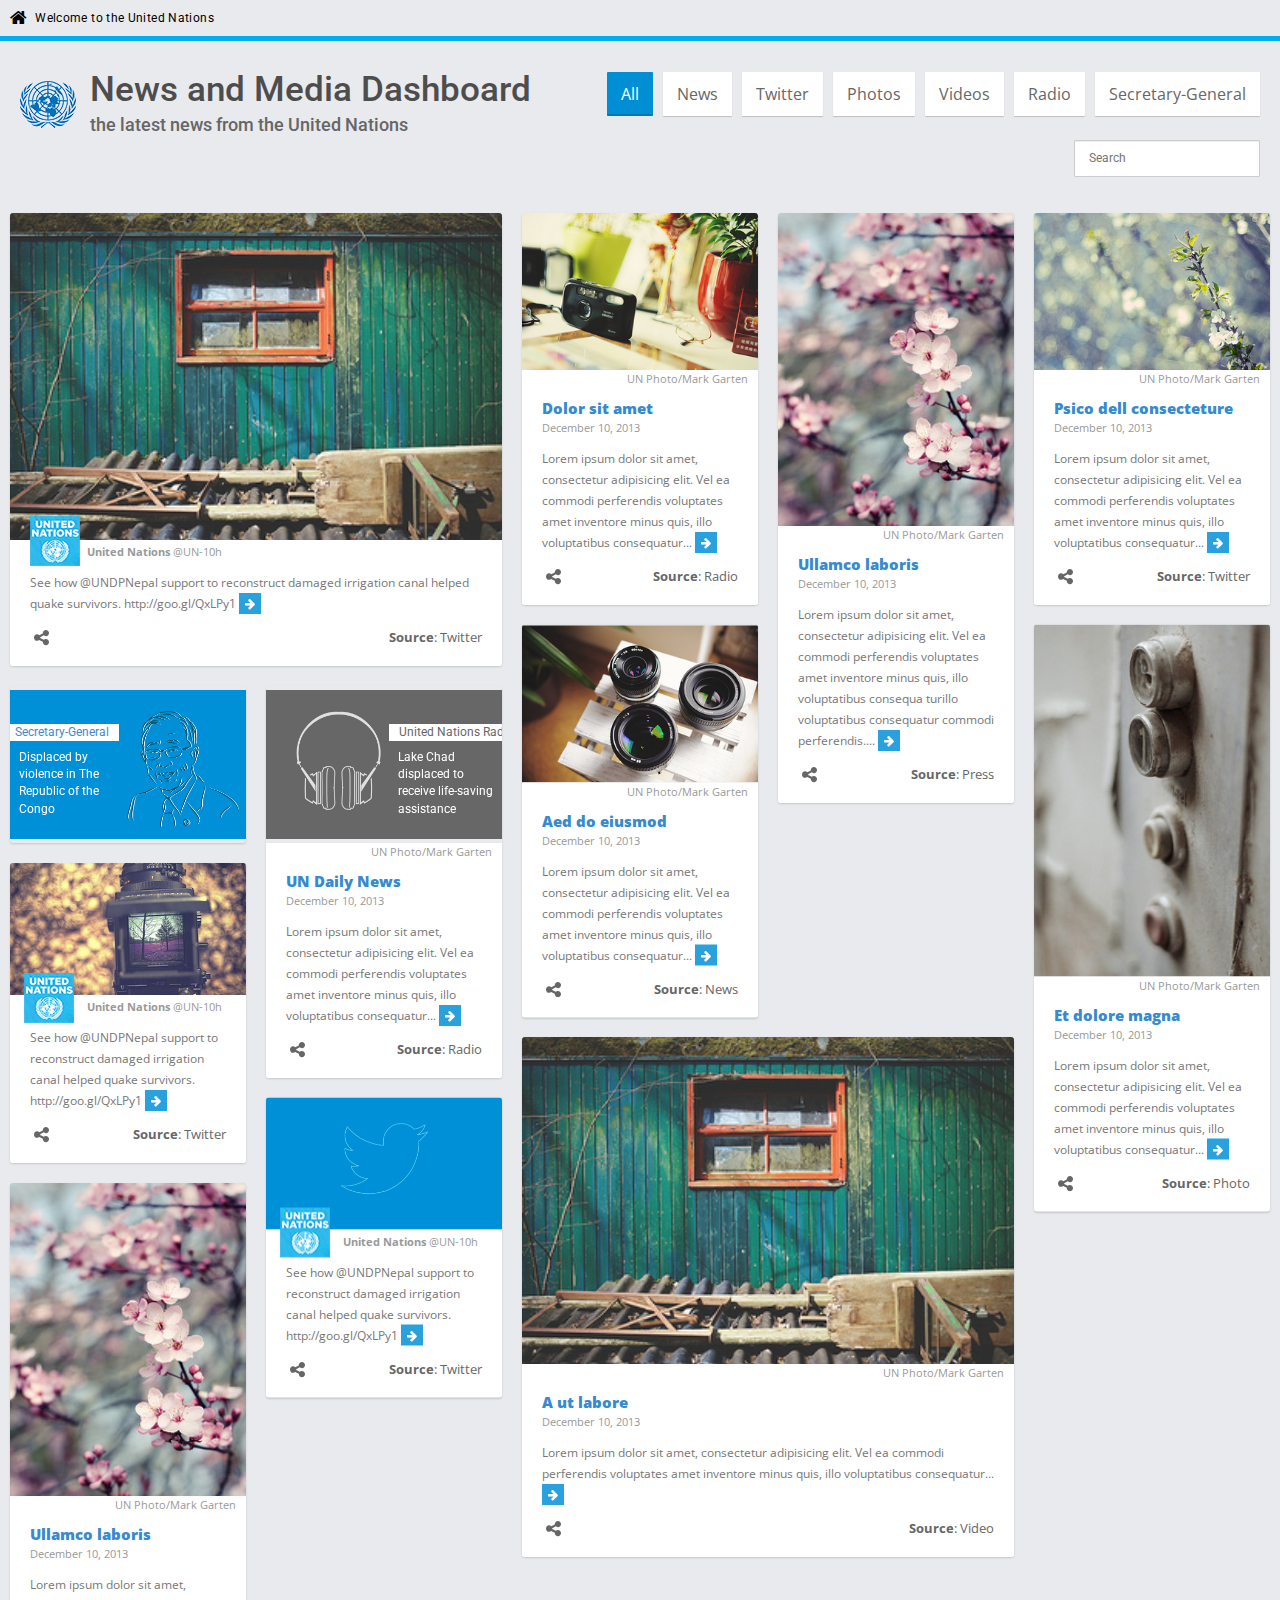
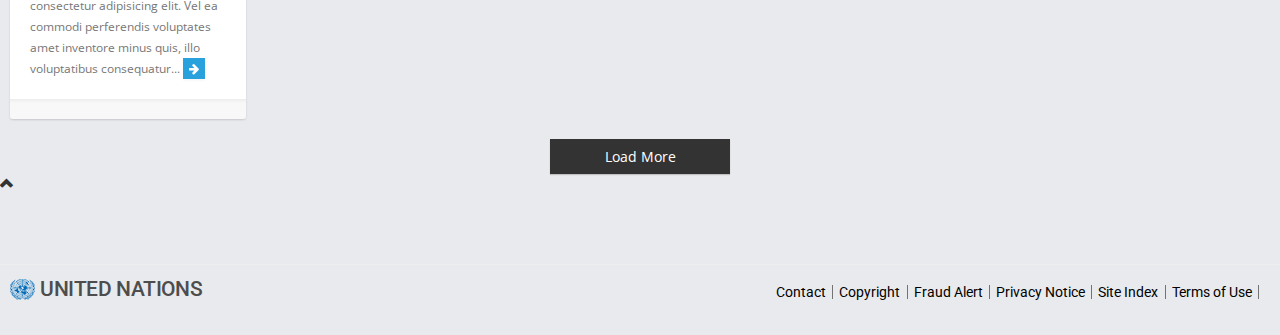
<file: markup/index.html>
<!doctype html>
<html lang="en">
<head>
	<meta charset="UTF-8">
	<title>News and Media Dashboard</title>

	<meta http-equiv="X-UA-Compatible" content="IE=edge,chrome=1">

	<meta name="viewport" content="width=device-width, initial-scale=1.0, maximum-scale=1, user-scalable=0"> <!-- needed for mobile devices -->
  
  	<!-- Import font -->
  	<link href='http://fonts.googleapis.com/css?family=Roboto' rel ='stylesheet' type ='text/css'>
  	<link href='http://fonts.googleapis.com/css?family=Open+Sans:400,600,700' rel='stylesheet' type='text/css'>

  	<!-- Style for Bootstrap -->
  	<link rel="stylesheet" href="bootstrap/css/bootstrap.min.css">
  	
  	<!-- Media Boxes CSS files -->
	<link rel="stylesheet" href="../plugin/css/magnific-popup.css">
	<link rel="stylesheet" type="text/css" href="../plugin/css/mediaBoxes.css">
	<link rel="stylesheet" href="https://maxcdn.bootstrapcdn.com/font-awesome/4.4.0/css/font-awesome.min.css">

	<!-- Custom style for the demo-->

  	<link rel="stylesheet" href="css/style.css">  	
  	<link rel="stylesheet" href="css/animate.css">

	<style>

	/* == LETS MODIFY SOME COLORS AND STYLE FOR THE DEMO == */

		/* Style the search text field and the sort */
		#search, .media-boxes-drop-down{
  			float: right;
  			margin-top: -33px;
  		}
  		.media-boxes-drop-down{
  			margin-right: 10px;
  		}
		
		/* Remove the margin-bottom of the text */
		.media-box-content .media-box-text{
			margin-bottom: 0 !important;
		}	
	
		/* Change the style of the text */
		.media-box-text{
			color: #777;
			line-height: 21px;
		}

		/* Footer style */
		.media-box-footer {
			-webkit-box-shadow: inset 0 5px 5px -5px rgba(0,0,0,0.1);
			   -moz-box-shadow: inset 0 5px 5px -5px rgba(0,0,0,0.1);
			        box-shadow: inset 0 5px 5px -5px rgba(0,0,0,0.1);
		}
		.media-box-categories{
			margin: 0;
			font-size: 11px;
		    font-style: italic;
			color: #777;
		}
		.media-box-date{
			margin-bottom: 8px;
		}

		/* Style of date */
		.media-box-date{
			font-size: 11px;
		    color: #999;
		    margin: 3px 0 0 0;
		}

		/* Hover effect on the image */
		.media-box-image img{
		    -webkit-transition: all 0.8s ease-in-out;
		       -moz-transition: all 0.8s ease-in-out;
		         -o-transition: all 0.8s ease-in-out;
		        -ms-transition: all 0.8s ease-in-out;
		            transition: all 0.8s ease-in-out;

		    -webkit-transform-origin: top left;
		       -moz-transform-origin: top left;
		         -o-transform-origin: top left;
		        -ms-transform-origin: top left;
		            transform-origin: top left;
		}
		.media-box-image:hover img{
		    -webkit-transform: scale(1.1) translate(-20px);
		       -moz-transform: scale(1.1) translate(-20px);
		         -o-transform: scale(1.1) translate(-20px);
		        -ms-transform: scale(1.1) translate(-20px);
		            transform: scale(1.1) translate(-20px);
		}

		.media-box-social-buttons {
		    display: none;
		    padding: 0px 5px;
		}

	</style>
	
</head>
<body>
	
	<!--LANGUAGE BAR-->

<div id="brand-bar" class="navbar navbar-default" role="navigation">
        <!-- UN global brand bar -->
          <div class="container brandbar-header">
            <div class="row">
              <!-- Brand and toggle get grouped for better mobile display -->
              <div class="col-md-4">
                <a class="navbar-brand" href="/en/">Welcome to the United Nations</a>
              </div><!-- /UN global brand bar -->
          
            </div> <!-- /.row -->
          </div><!-- /.container -->
        </div><!-- /UN global brand bar and language switcher -->

<div class="content grid-container">

	<div class="grid-section">
		<div class="title section">
			<div class="content-header">
				<button type="button" class="navbar-toggle" data-toggle="collapse" data-target="#bs-example-navbar-collapse-1">
				      <span class="sr-only">Toggle navigation</span>
				      <span class="icon-bar"></span>
				      <span class="icon-bar"></span>
				      <span class="icon-bar"></span>
			    </button>
				<div class="pull-left">
					<img src="img/logo.png">
				</div>

				<div class="pull-left">
					<h1>News and Media Dashboard</h1>
					<h3>the latest news from the United Nations</h3>	
				</div>
			<div class="collapse navbar-collapse" id="bs-example-navbar-collapse-1">	
				<div class="filters-container">
					<ul class="media-boxes-filter" id="filter">
					  <li><a class="selected" href="#" data-filter="*">All</a></li>
					  <li><a href="#" data-filter=".Indoors">News</a></li>
					  <li><a href="#" data-filter=".Life">Twitter</a></li>
					  <li><a href="#" data-filter=".Photography">Photos</a></li>
					  <li><a href="#" data-filter=".Life">Videos</a></li>
					  <li><a href="#" data-filter=".Nature, .Outside">Radio</a></li>
					  <li><a href="#" data-filter=".Life">Secretary-General</a></li>
					</ul>
				</div>	

				<div class="search-box"> 
					<input type="text" id="search" class="media-boxes-search" placeholder="Search">
				</div>
			</div>
			
			</div>
		</div>

		

		<!--  ================== MEDIA BOXES ================== -->
		
			

		<div id="grid">

		<!-- -------------------------- BOX MARKUP -------------------------- -->      
		        <div class="media-box Outside Life" data-columns="2">
		            <div class="media-box-image">
		                <div data-width="320" data-height="213" data-thumbnail="gallery/thumbnails/thumb-16.jpg"></div>
		                
		                <div class="thumbnail-overlay">
	                      	<i class="fa fa-video-camera mb-open-popup"></i>
		                </div>
		            </div>

		            <div class="media-box-content">
		                <div class="logo-image-lg">
		                	<img src="gallery/thumbnails/un_logo.png">
		                </div> 
		                <div class="twitter-date"><b>United Nations</b> @UN-10h</div>
		                <div class="media-box-text">
		                	See how @UNDPNepal support to reconstruct damaged irrigation canal helped quake survivors. http://goo.gl/QxLPy1 <a class="media-box-read-more-link" href="#"><i class="fa fa-arrow-right"></i></a> 
		                </div>
		               <div class="media-box-bottom">
	      					<div class="share-button">
								<i class="fa fa-share-alt fa-lg"></i>
								<div class="share-button-content">
									<a href=""><i class="fa fa-facebook fa-lg"></i></a>
						            <a href=""><i class="fa fa-twitter fa-lg"></i></a>
						            <a href=""><i class="fa fa-google-plus fa-lg"></i></a>
						            <a href=""><i class="fa fa-flickr fa-lg"></i></a>
								</div>
								 <div class="source-text"><b>Source</b>: Twitter</div> 
			            	</div>	
		            	</div>	
		            </div>

		        </div>

		<!-- -------------------------- BOX MARKUP -------------------------- -->      
		        <div class="media-box Photography Indoors">
		            <div class="media-box-image">
		                <div data-width="320" data-height="214" data-thumbnail="gallery/thumbnails/thumb-14.jpg"></div>
		                
		                <div class="thumbnail-overlay">
	                      	<i class="fa fa-headphones mb-open-popup"></i>
		                </div>
		            </div>

		            <div class="media-box-content">
		            	<div class="media-box-caption">UN Photo/Mark Garten</div>
		                <div class="media-box-title">Dolor sit amet</div> 
		                <div class="media-box-date">December 10, 2013</div>
		                <div class="media-box-text">
		                    Lorem ipsum dolor sit amet, consectetur adipisicing elit. Vel ea commodi perferendis voluptates amet inventore minus quis, illo voluptatibus consequatur... <a class="media-box-read-more-link" href="#"><i class="fa fa-arrow-right"></i></a> </div> 
			            <div class="media-box-bottom">
			                
	      					<div class="share-button">
								<i class="fa fa-share-alt fa-lg"></i>
								<div class="share-button-content">
									<a href=""><i class="fa fa-facebook fa-lg"></i></a>
						            <a href=""><i class="fa fa-twitter fa-lg"></i></a>
						            <a href=""><i class="fa fa-google-plus fa-lg"></i></a>
						            <a href=""><i class="fa fa-flickr fa-lg"></i></a>
								</div>
								<div class="source-text"><b>Source</b>: Radio</div> 
		                    
			            	</div>	
			            </div>
		            	 
		            </div>

		            
		        </div>

		        <!-- -------------------------- PRESS RELEASES BOX MARKUP -------------------------- -->      
		        <div class="media-box Outside Nature">
		            <div class="media-box-image">
		                <div data-width="677" data-height="900" data-thumbnail="gallery/thumbnails/thumb-45.jpg"></div>   
		                <div class="thumbnail-overlay">
	                      	<i class="fa fa-file-text mb-open-popup"></i>
		                </div>
		            </div>

		            <div class="media-box-content">
		                <div class="media-box-caption">UN Photo/Mark Garten</div>
		                <div class="media-box-title">Ullamco laboris</div>
		                <div class="media-box-date">December 10, 2013</div>
		                <div class="media-box-text">
		                    Lorem ipsum dolor sit amet, consectetur adipisicing elit. Vel ea commodi perferendis voluptates amet inventore minus quis, illo voluptatibus consequa turillo voluptatibus consequatur commodi perferendis.... <a class="media-box-read-more-link" href="#"><i class="fa fa-arrow-right"></i></a> 
		                </div>
		               	<div class="media-box-bottom">
	      					<div class="share-button">
								<i class="fa fa-share-alt fa-lg"></i>
								<div class="share-button-content">
									<a href=""><i class="fa fa-facebook fa-lg"></i></a>
						            <a href=""><i class="fa fa-twitter fa-lg"></i></a>
						            <a href=""><i class="fa fa-google-plus fa-lg"></i></a>
						            <a href=""><i class="fa fa-flickr fa-lg"></i></a>
								</div>
								<div class="source-text"><b>Source</b>: Press</div> 
		                    
			            	</div>	
		            	</div>			
				
					</div>
		        </div>

		<!-- -------------------------- BOX MARKUP -------------------------- -->      
		        <div class="media-box Nature Outside">
		            <div class="media-box-image">
		                <div data-width="320" data-height="214" data-thumbnail="gallery/thumbnails/thumb-23.jpg"></div>
						<div class="thumbnail-overlay">
							<i class="fa fa-twitter mb-open-popup"></i>
						</div>
		            </div>

		            <div class="media-box-content">
		                <div class="media-box-caption">UN Photo/Mark Garten</div>
		                <div class="media-box-title">Psico dell consecteture</div>
		                <div class="media-box-date">December 10, 2013</div>
		                <div class="media-box-text">
		                    Lorem ipsum dolor sit amet, consectetur adipisicing elit. Vel ea commodi perferendis voluptates amet inventore minus quis, illo voluptatibus consequatur... <a class="media-box-read-more-link" href="#"><i class="fa fa-arrow-right"></i></a> 
 						</div>
		                <div class="media-box-bottom">
	      					<div class="share-button">
								<i class="fa fa-share-alt fa-lg"></i>
								<div class="share-button-content">
									<a href=""><i class="fa fa-facebook fa-lg"></i></a>
						            <a href=""><i class="fa fa-twitter fa-lg"></i></a>
						            <a href=""><i class="fa fa-google-plus fa-lg"></i></a>
						            <a href=""><i class="fa fa-flickr fa-lg"></i></a>
								</div>
								<div class="source-text"><b>Source</b>: Twitter</div> 
		                    
			            	</div>	
		            	</div>	
		                
		            </div>

		            
		        </div>



		<!-- -------------------------- BOX MARKUP -------------------------- -->      
		        <div class="media-box Photography">
		            <div class="media-box-image">
		                <div data-width="240" data-height="161" data-thumbnail="gallery/thumbnails/thumb-15.jpg"></div>
		               
		                <div class="thumbnail-overlay">
	                      	<i class="fa fa-newspaper-o mb-open-popup"></i>
		                </div>
		            </div>

		            <div class="media-box-content">
		                <div class="media-box-caption">UN Photo/Mark Garten</div>
		                <div class="media-box-title">Aed do eiusmod</div>
		                <div class="media-box-date">December 10, 2013</div>
		                <div class="media-box-text">
		                    Lorem ipsum dolor sit amet, consectetur adipisicing elit. Vel ea commodi perferendis voluptates amet inventore minus quis, illo voluptatibus consequatur... <a class="media-box-read-more-link" href="#"><i class="fa fa-arrow-right"></i></a> 
						</div>
		                <div class="media-box-bottom">
	      					<div class="share-button">
								<i class="fa fa-share-alt fa-lg"></i>
								<div class="share-button-content">
									<a href=""><i class="fa fa-facebook fa-lg"></i></a>
						            <a href=""><i class="fa fa-twitter fa-lg"></i></a>
						            <a href=""><i class="fa fa-google-plus fa-lg"></i></a>
						            <a href=""><i class="fa fa-flickr fa-lg"></i></a>
								</div>
								<div class="source-text"><b>Source</b>: News</div> 
			            	</div>	
		            	</div>	
		            </div>

		        </div>


		<!-- -------------------------- BOX MARKUP -------------------------- -->      
		        <div class="media-box Indoors">
		            <div class="media-box-image">
		                <div data-width="214" data-height="320" data-thumbnail="gallery/thumbnails/thumb-5.jpg"></div>
		              
		                <div class="thumbnail-overlay">
	                      	<i class="fa fa-camera mb-open-popup"></i>
		                </div>
		            </div>

		            <div class="media-box-content">
		                <div class="media-box-caption">UN Photo/Mark Garten</div>
		                <div class="media-box-title">Et dolore magna</div>
		                <div class="media-box-date">December 10, 2013</div>
		                <div class="media-box-text">
		                    Lorem ipsum dolor sit amet, consectetur adipisicing elit. Vel ea commodi perferendis voluptates amet inventore minus quis, illo voluptatibus consequatur... <a class="media-box-read-more-link" href="#"><i class="fa fa-arrow-right"></i></a> 
						</div>
		                <div class="media-box-bottom">
	      					<div class="share-button">
								<i class="fa fa-share-alt fa-lg"></i>
								<div class="share-button-content">
									<a href=""><i class="fa fa-facebook fa-lg"></i></a>
						            <a href=""><i class="fa fa-twitter fa-lg"></i></a>
						            <a href=""><i class="fa fa-google-plus fa-lg"></i></a>
						            <a href=""><i class="fa fa-flickr fa-lg"></i></a>
								</div>
								 <div class="source-text"><b>Source</b>: Photo</div> 
			            	</div>	
		            	</div>	
		            </div>

		         
		        </div>

		        <!-- -------------------------- SG BOX MARKUP -------------------------- -->      
		        <div class="media-box Outside Life">
		            <div class="media-box-image">
		                <div data-width="320" data-height="213" data-thumbnail="gallery/thumbnails/bankimoon-01.jpg"></div>
		                <div class="thumbnail-overlay">
	                      	<i class="fa fa-comment mb-open-popup"></i>
		                </div>
		            <div class="media-box-secretary-general">
		                <div class="SG-title">Secretary-General</div>
		               	<div class="SG-subtitle">Displaced by violence in The Republic of the Congo</div>		
		            </div>
		            </div>
    
		        </div>

		       <!-- -------------------------- RADIO BOX  -------------------------- -->

		        <div class="media-box Outside Life">
		            <div class="media-box-image">
		                <div data-width="320" data-height="213" data-thumbnail="gallery/thumbnails/radio-01.jpg"></div>
		                <div class="thumbnail-overlay">
	                    	<i class="fa fa-headphones mb-open-popup"></i>
	                    </div>
		                <div class="radio-title">United Nations Radio</div>
		                <div class="radio-subtitle">Lake Chad displaced to receive life-saving assistance</div>
		            </div>
		            <div class="media-box-content">
		                <div class="media-box-caption">UN Photo/Mark Garten</div>
		                <div class="media-box-title">UN Daily News</div>
		                <div class="media-box-date">December 10, 2013</div>
		                <div class="media-box-text">
		                    Lorem ipsum dolor sit amet, consectetur adipisicing elit. Vel ea commodi perferendis voluptates amet inventore minus quis, illo voluptatibus consequatur... <a class="media-box-read-more-link" href="#"><i class="fa fa-arrow-right"></i></a> </div>
		                <div class="media-box-bottom">
	      					<div class="share-button">
								<i class="fa fa-share-alt fa-lg"></i>
								<div class="share-button-content">
									<a href=""><i class="fa fa-facebook fa-lg"></i></a>
						            <a href=""><i class="fa fa-twitter fa-lg"></i></a>
						            <a href=""><i class="fa fa-google-plus fa-lg"></i></a>
						            <a href=""><i class="fa fa-flickr fa-lg"></i></a>
								</div>
								 <div class="source-text"><b>Source</b>: Radio</div> 
			            	</div>	
		            	</div>	
		                
		            </div>
		        </div>

		        <!-- -------------------------- BOX MARKUP -------------------------- -->      
		        <div class="media-box Outside Life" data-columns="2">
		            <div class="media-box-image">
		                <div data-width="320" data-height="213" data-thumbnail="gallery/thumbnails/thumb-16.jpg"></div>
		                
		                <div class="thumbnail-overlay">
	                      	<i class="fa fa-video-camera mb-open-popup"></i>
		                </div>
		            </div>

		            <div class="media-box-content">
		                <div class="media-box-caption">UN Photo/Mark Garten</div>
		                <div class="media-box-title">A ut labore</div>
		                <div class="media-box-date">December 10, 2013</div>
		                <div class="media-box-text">
		                    Lorem ipsum dolor sit amet, consectetur adipisicing elit. Vel ea commodi perferendis voluptates amet inventore minus quis, illo voluptatibus consequatur... <a class="media-box-read-more-link" href="#"><i class="fa fa-arrow-right"></i></a> 
		                </div>
		                <div class="media-box-bottom">
	      					<div class="share-button">
								<i class="fa fa-share-alt fa-lg"></i>
								<div class="share-button-content">
									<a href=""><i class="fa fa-facebook fa-lg"></i></a>
						            <a href=""><i class="fa fa-twitter fa-lg"></i></a>
						            <a href=""><i class="fa fa-google-plus fa-lg"></i></a>
						            <a href=""><i class="fa fa-flickr fa-lg"></i></a>
								</div>
								 <div class="source-text"><b>Source</b>: Video</div> 
			            	</div>	
		            	</div>	
		            </div>

		        </div>

		<!-- -------------------------- TWITTER BOX MARKUP -------------------------- -->      
		        <div class="media-box Photography Outside">
		            <div class="media-box-image">
		                <div data-width="320" data-height="180" data-thumbnail="gallery/thumbnails/thumb-17.jpg"></div>
			                <div class="thumbnail-overlay">
		                      	<i class="fa fa-video-camera mb-open-popup"></i>
			                </div>

		            </div>

		            <div class="media-box-content">
		            	<div class="logo-image">
		                	<img src="gallery/thumbnails/un_logo.png">
		                </div> 
		                <div class="twitter-date"><b>United Nations</b> @UN-10h</div>
		                <div class="media-box-text">
		                	See how @UNDPNepal support to reconstruct damaged irrigation canal helped quake survivors. http://goo.gl/QxLPy1 <a class="media-box-read-more-link" href="#"><i class="fa fa-arrow-right"></i></a> 
		                </div>
		               <div class="media-box-bottom">
	      					<div class="share-button">
								<i class="fa fa-share-alt fa-lg"></i>
								<div class="share-button-content">
									<a href=""><i class="fa fa-facebook fa-lg"></i></a>
						            <a href=""><i class="fa fa-twitter fa-lg"></i></a>
						            <a href=""><i class="fa fa-google-plus fa-lg"></i></a>
						            <a href=""><i class="fa fa-flickr fa-lg"></i></a>
								</div>
								 <div class="source-text"><b>Source</b>: Twitter</div> 
			            	</div>	
		            	</div>	
		            </div>

		        </div>
		 
		<!-- -------------------------- TWITTER BOX MARKUP -------------------------- -->      
		        <div class="media-box Photography Outside">
		            <div class="media-box-image">
		                <div data-width="320" data-height="180" data-thumbnail="gallery/thumbnails/twitter-01.jpg"></div>
			                <div class="thumbnail-overlay">
		                      	<i class="fa fa-video-camera mb-open-popup"></i>
			                </div>

		            </div>

		            <div class="media-box-content">
		            	<div class="logo-image">
		                	<img src="gallery/thumbnails/un_logo.png">
		                </div> 
		                <div class="twitter-date"><b>United Nations</b> @UN-10h</div>
		                <div class="media-box-text">
		                	See how @UNDPNepal support to reconstruct damaged irrigation canal helped quake survivors. http://goo.gl/QxLPy1 <a class="media-box-read-more-link" href="#"><i class="fa fa-arrow-right"></i></a> 
		                </div>
		               <div class="media-box-bottom">
	      					<div class="share-button">
								<i class="fa fa-share-alt fa-lg"></i>
								<div class="share-button-content">
									<a href=""><i class="fa fa-facebook fa-lg"></i></a>
						            <a href=""><i class="fa fa-twitter fa-lg"></i></a>
						            <a href=""><i class="fa fa-google-plus fa-lg"></i></a>
						            <a href=""><i class="fa fa-flickr fa-lg"></i></a>
								</div>
								 <div class="source-text"><b>Source</b>: Twitter</div> 
			            	</div>	
		            	</div>	
		            </div>

		        </div>
		      
		<!-- -------------------------- BOX MARKUP -------------------------- -->      
		        <div class="media-box Outside Nature">
		            <div class="media-box-image">
		                <div data-width="677" data-height="900" data-thumbnail="gallery/thumbnails/thumb-45.jpg"></div>
		                 
		                <div class="thumbnail-overlay">
	                      	<i class="fa fa-camera mb-open-popup"></i>
		                </div>
		            </div>

		            <div class="media-box-content">
		                <div class="media-box-caption">UN Photo/Mark Garten</div>
		                <div class="media-box-title">Ullamco laboris</div>
		                <div class="media-box-date">December 10, 2013</div>
		                <div class="media-box-text">
		                    Lorem ipsum dolor sit amet, consectetur adipisicing elit. Vel ea commodi perferendis voluptates amet inventore minus quis, illo voluptatibus consequatur... <a class="media-box-read-more-link" href="#"><i class="fa fa-arrow-right"></i></a> 
		                </div>
		               
		            </div>

		            <div class="media-box-footer">
		            	 <div class="media-box-social-buttons">
				            <a href=""><i class="fa fa-facebook"></i></a>
				            <a href=""><i class="fa fa-twitter"></i></a>
				            <a href=""><i class="fa fa-google-plus"></i></a>
				            <a href=""><i class="fa fa-flickr"></i></a>
				            <a href=""><i class="fa fa-rss"></i></a>
			            </div>
		            </div>
		        </div>
		
		<!-- -------------------------- BOX MARKUP -------------------------- -->      
		        <div class="media-box Outside Life">
		            <div class="media-box-image">
		                <div data-width="320" data-height="213" data-thumbnail="gallery/thumbnails/ban-ki-moon-01.jpg"></div>
		                <div class="thumbnail-overlay">
	                      	<i class="fa fa-comment mb-open-popup"></i>
		                </div>
		            </div>
    
		        </div>

		<!-- -------------------------- BOX MARKUP -------------------------- -->      
		        <div class="media-box Life">
		            <div class="media-box-image">
		                <div data-width="320" data-height="214" data-thumbnail="gallery/thumbnails/thumb-20.jpg"></div>
		                 
		                <div class="thumbnail-overlay">
	                      	<i class="fa fa-headphones mb-open-popup"></i>
		                </div>
		            </div>

		            <div class="media-box-content">
		                <div class="media-box-caption">UN Photo/Mark Garten</div>
		                <div class="media-box-title">Nisi ut aliquip</div>
		                <div class="media-box-date">December 10, 2013</div>
		                <div class="media-box-text">
		                    Lorem ipsum dolor sit amet, consectetur adipisicing elit. Vel ea commodi perferendis voluptates amet inventore minus quis, illo voluptatibus consequatur... <a class="media-box-read-more-link" href="#"><i class="fa fa-arrow-right"></i></a> 
		                </div>
		                
		            </div>

		        </div>
		      
		<!-- -------------------------- BOX MARKUP -------------------------- -->      
		        <div class="media-box Outside">
		            <div class="media-box-image">
		                <div data-width="320" data-height="180" data-thumbnail="gallery/thumbnails/thumb-21.jpg"></div>
		                 
		                <div class="thumbnail-overlay">
	                      	<i class="fa fa-video-camera mb-open-popup"></i>
		                </div>
		            </div>

		            <div class="media-box-content">
		                <div class="media-box-title">Ex ea commodo</div>
		                <div class="media-box-date">December 10, 2013</div>
		                <div class="media-box-text">
		                    Lorem ipsum dolor sit amet, consectetur adipisicing elit. Vel ea commodi perferendis voluptates amet inventore minus quis, illo voluptatibus consequatur... <a class="media-box-read-more-link" href="#"><i class="fa fa-arrow-right"></i></a> 
		                </div>
		                
		            </div>

		        </div>
		      
		<!-- -------------------------- BOX MARKUP -------------------------- -->      
		        <div class="media-box Nature Outside">
		            <div class="media-box-image">
		                <div data-width="320" data-height="214" data-thumbnail="gallery/thumbnails/thumb-22.jpg"></div>
		                 
		                <div class="thumbnail-overlay">
	                      	<i class="fa fa-plus mb-open-popup"></i>
		                </div>
		            </div>

		            <div class="media-box-content">
		                <div class="media-box-title">Duis aute irure</div>
		                <div class="media-box-date">December 10, 2013</div>
		                <div class="media-box-text">
		                    Lorem ipsum dolor sit amet, consectetur adipisicing elit. Vel ea commodi perferendis voluptates amet inventore minus quis, illo voluptatibus consequatur... <a class="media-box-read-more-link" href="#"><i class="fa fa-arrow-right"></i></a> 
		                </div>
		                
		            </div>

		        </div>

		<!-- -------------------------- BOX MARKUP -------------------------- -->      
		        <div class="media-box Nature Life">
		            <div class="media-box-image">
		                <div data-width="320" data-height="214" data-thumbnail="gallery/thumbnails/thumb-23.jpg"></div>
	                	   
		                <div class="thumbnail-overlay">
	                      	<i class="fa fa-headphones mb-open-popup"></i>
		                </div>
		            </div>

		            <div class="media-box-content">
		                <div class="media-box-title">Dolor in reprehenderit</div>
		                <div class="media-box-date">December 10, 2013</div>
		                <div class="media-box-text">
		                    Lorem ipsum dolor sit amet, consectetur adipisicing elit. Vel ea commodi perferendis voluptates amet inventore minus quis, illo voluptatibus consequatur... <a class="media-box-read-more-link" href="#"><i class="fa fa-arrow-right"></i></a> 
		                </div>
		                
		            </div>

		        </div>

		<!-- -------------------------- BOX MARKUP -------------------------- -->      
		        <div class="media-box Photography Indoors">
		            <div class="media-box-image">
		                <div data-width="320" data-height="213" data-thumbnail="gallery/thumbnails/thumb-24.jpg"></div>
		                 
		                <div class="thumbnail-overlay">
	                      	<i class="fa fa-camera mb-open-popup"></i>
		                </div>
		            </div>

		            <div class="media-box-content">
		                <div class="media-box-title">Duis aute irure</div>
		                <div class="media-box-date">December 10, 2013</div>
		                <div class="media-box-text">
		                    Lorem ipsum dolor sit amet, consectetur adipisicing elit. Vel ea commodi perferendis voluptates amet inventore minus quis, illo voluptatibus consequatur... <a class="media-box-read-more-link" href="#"><i class="fa fa-arrow-right"></i></a> 
		                </div>
		                
		            </div>

		        </div>    
		</div> <!-- #container -->

		<!--  ================== END MEDIA BOXES ================== -->

		</div>

	</div>

		<div class="to-top">
			<i class="glyphicon glyphicon-chevron-up"></i>
		</div>
	</div>


<!--FOOTER-->

<footer class="footer container">
      <div class="row list-inline"> 
      <hr></hr>
        <div class="col-md-12">
          <div class="pull-left flip footer-brand">
            <a href="index.html" title="Home"><span class="site-name">United Nations</span></a>
          </div>
            <div class="pull-right flip"> 
              <section class="region region-footer-5">
               <div id="block-menu-menu-footer-links" class="block block-menu">
                  <ul class="menu nav">
                    <li class="first leaf"><a href="//www.un.org/en/contactus/">Contact</a></li>
                    <li class="leaf"><a href="//www.un.org/en/aboutun/copyright/">Copyright </a></li>
                    <li class="leaf"><a href="//www.un.org/en/aboutun/fraudalert/">Fraud Alert</a></li>
                    <li class="leaf"><a href="//www.un.org/en/aboutun/privacy/">Privacy Notice</a></li>
                    <li class="leaf"><a href="//www.un.org/en/siteindex/">Site Index</a></li>
                    <li class="last leaf"><a href="//www.un.org/en/aboutun/terms/">Terms of Use</a></li>
                  </ul> 
                </div> 
              </section>
          </div>
        </div>
      </div>
    </footer>

	<!-- jQuery 1.8+ -->
	<script src="../plugin/js/jquery-1.10.2.min.js"></script>
	
	<!-- Media Boxes JS files -->
	<script src="../plugin/js/jquery.isotope.min.js"></script>
	<script src="../plugin/js/jquery.imagesLoaded.min.js"></script>
	<script src="../plugin/js/jquery.transit.min.js"></script>
	<script src="../plugin/js/jquery.easing.js"></script>
	<script src="../plugin/js/waypoints.min.js"></script>
	<script src="../plugin/js/modernizr.custom.min.js"></script>
	<script src="../plugin/js/jquery.magnific-popup.min.js"></script>
	<script src="../plugin/js/jquery.mediaBoxes.js"></script>

	<script>

	    $('#grid').mediaBoxes({
	    	filterContainer: '#filter',
	    	search: '#search',
	    	sortContainer: '#sort',
	    	columns: 5,
	    	boxesToLoadStart: 12,
	    	boxesToLoad: 6,
	    	horizontalSpaceBetweenBoxes: 20,
        	verticalSpaceBetweenBoxes: 20,
        	getSortData: {
	          title: '.media-box-title',
	          categories: '.media-box-categories'
	        },
	        resolutions: [

	        {
                maxWidth: 1200,
                columnWidth: 'auto',
                columns: 4,
            },
              
            {
                maxWidth: 990,
                columnWidth: 'auto',
                columns: 3,
            },

            {
                maxWidth: 770,
                columnWidth: 'auto',
                columns: 2,
            },
            {
                maxWidth: 480,
                columnWidth: 'auto',
                columns: 1,
            },
            ], 
	    }); 

/* Sticky Header Top */

$(document).ready(function() {
var stickyNavTop = $('.content-header').offset().top;
 
var stickyNav = function(){
var scrollTop = $(window).scrollTop();
      
if (scrollTop > stickyNavTop) { 
    $('.content-header').addClass('sticky');
} else {
    $('.content-header').removeClass('sticky'); 
}
};
 
stickyNav();
 
$(window).scroll(function() {
    stickyNav();
});
});
	</script>


	<!-- Bootstrap JS file -->
	<script src="bootstrap/js/bootstrap.min.js"></script>

	<script src="js/demo.js"></script>


</body>
</html>
</file>
<file: plugin/css/mediaBoxes.css>
/* ======================================================= 
  
 *    ---------------------------------
 *    CONTENTS
 *    ---------------------------------
 *    
 *    (1) GRAPHIC STYLE (Play around in this section)
 *
 *      [1] MEDIA BOX CONTENT
 *      [2] LOAD MORE
 *      [3] FILTER BAR
 *      [4] SEARCH FILTER
 *      [5] DROP DOWN MENU
 *      [6] THUMBNAIL OVERLAY EFFECT
 *      [7] MAGNIFIC POPUP
 *      [8] SOCIAL FOR MAGNIFIC POPUP
 *
 *    (2) NEEDED STYLE (Don't play here)
 *
 *      [1] SETUP
 *      [2] MEDIA BOX THUMBNAIL
 *      [3] MEDIA BOX CONTENT
 *      [4] THUMBNAIL OVERLAY EFFECT
 *      [5] MAGNIFIC POPUP
 *    
 * ======================================================= */
	
  	/*
	//This is optional, but you need it for a full width gallery 
  	body{
      margin:0;
      min-height: 1000px;
      overflow-y: scroll; 
   	}*/

	/*
	//This is for preventing that the content of your page shifts to the right when magnific popup is activated
   	html {
    	margin-right: 0 !important;
    	overflow: visible !important;
	}*/

/*!
 *  Font Awesome 4.3.0 by @davegandy - http://fontawesome.io - @fontawesome
 *  License - http://fontawesome.io/license (Font: SIL OFL 1.1, CSS: MIT License)
 */@font-face{font-family:'FontAwesome';src:url('fonts/fontawesome-webfont.eot?v=4.3.0');src:url('fonts/fontawesome-webfont.eot?#iefix&v=4.3.0') format('embedded-opentype'),url('fonts/fontawesome-webfont.woff2?v=4.3.0') format('woff2'),url('fonts/fontawesome-webfont.woff?v=4.3.0') format('woff'),url('fonts/fontawesome-webfont.ttf?v=4.3.0') format('truetype'),url('fonts/fontawesome-webfont.svg?v=4.3.0#fontawesomeregular') format('svg');font-weight:normal;font-style:normal}.fa{display:inline-block;font:normal normal normal 14px/1 FontAwesome;font-size:inherit;text-rendering:auto;-webkit-font-smoothing:antialiased;-moz-osx-font-smoothing:grayscale;transform:translate(0, 0)}.fa-lg{font-size:1.33333333em;line-height:.75em;vertical-align:-15%}.fa-2x{font-size:2em}.fa-3x{font-size:3em}.fa-4x{font-size:4em}.fa-5x{font-size:5em}.fa-fw{width:1.28571429em;text-align:center}.fa-ul{padding-left:0;margin-left:2.14285714em;list-style-type:none}.fa-ul>li{position:relative}.fa-li{position:absolute;left:-2.14285714em;width:2.14285714em;top:.14285714em;text-align:center}.fa-li.fa-lg{left:-1.85714286em}.fa-border{padding:.2em .25em .15em;border:solid .08em #eee;border-radius:.1em}.pull-right{float:right}.pull-left{float:left}.fa.pull-left{margin-right:.3em}.fa.pull-right{margin-left:.3em}.fa-spin{-webkit-animation:fa-spin 2s infinite linear;animation:fa-spin 2s infinite linear}.fa-pulse{-webkit-animation:fa-spin 1s infinite steps(8);animation:fa-spin 1s infinite steps(8)}@-webkit-keyframes fa-spin{0%{-webkit-transform:rotate(0deg);transform:rotate(0deg)}100%{-webkit-transform:rotate(359deg);transform:rotate(359deg)}}@keyframes fa-spin{0%{-webkit-transform:rotate(0deg);transform:rotate(0deg)}100%{-webkit-transform:rotate(359deg);transform:rotate(359deg)}}.fa-rotate-90{filter:progid:DXImageTransform.Microsoft.BasicImage(rotation=1);-webkit-transform:rotate(90deg);-ms-transform:rotate(90deg);transform:rotate(90deg)}.fa-rotate-180{filter:progid:DXImageTransform.Microsoft.BasicImage(rotation=2);-webkit-transform:rotate(180deg);-ms-transform:rotate(180deg);transform:rotate(180deg)}.fa-rotate-270{filter:progid:DXImageTransform.Microsoft.BasicImage(rotation=3);-webkit-transform:rotate(270deg);-ms-transform:rotate(270deg);transform:rotate(270deg)}.fa-flip-horizontal{filter:progid:DXImageTransform.Microsoft.BasicImage(rotation=0, mirror=1);-webkit-transform:scale(-1, 1);-ms-transform:scale(-1, 1);transform:scale(-1, 1)}.fa-flip-vertical{filter:progid:DXImageTransform.Microsoft.BasicImage(rotation=2, mirror=1);-webkit-transform:scale(1, -1);-ms-transform:scale(1, -1);transform:scale(1, -1)}:root .fa-rotate-90,:root .fa-rotate-180,:root .fa-rotate-270,:root .fa-flip-horizontal,:root .fa-flip-vertical{filter:none}.fa-stack{position:relative;display:inline-block;width:2em;height:2em;line-height:2em;vertical-align:middle}.fa-stack-1x,.fa-stack-2x{position:absolute;left:0;width:100%;text-align:center}.fa-stack-1x{line-height:inherit}.fa-stack-2x{font-size:2em}.fa-inverse{color:#fff}.fa-glass:before{content:"\f000"}.fa-music:before{content:"\f001"}.fa-search:before{content:"\f002"}.fa-envelope-o:before{content:"\f003"}.fa-heart:before{content:"\f004"}.fa-star:before{content:"\f005"}.fa-star-o:before{content:"\f006"}.fa-user:before{content:"\f007"}.fa-film:before{content:"\f008"}.fa-th-large:before{content:"\f009"}.fa-th:before{content:"\f00a"}.fa-th-list:before{content:"\f00b"}.fa-check:before{content:"\f00c"}.fa-remove:before,.fa-close:before,.fa-times:before{content:"\f00d"}.fa-search-plus:before{content:"\f00e"}.fa-search-minus:before{content:"\f010"}.fa-power-off:before{content:"\f011"}.fa-signal:before{content:"\f012"}.fa-gear:before,.fa-cog:before{content:"\f013"}.fa-trash-o:before{content:"\f014"}.fa-home:before{content:"\f015"}.fa-file-o:before{content:"\f016"}.fa-clock-o:before{content:"\f017"}.fa-road:before{content:"\f018"}.fa-download:before{content:"\f019"}.fa-arrow-circle-o-down:before{content:"\f01a"}.fa-arrow-circle-o-up:before{content:"\f01b"}.fa-inbox:before{content:"\f01c"}.fa-play-circle-o:before{content:"\f01d"}.fa-rotate-right:before,.fa-repeat:before{content:"\f01e"}.fa-refresh:before{content:"\f021"}.fa-list-alt:before{content:"\f022"}.fa-lock:before{content:"\f023"}.fa-flag:before{content:"\f024"}.fa-headphones:before{content:"\f025"}.fa-volume-off:before{content:"\f026"}.fa-volume-down:before{content:"\f027"}.fa-volume-up:before{content:"\f028"}.fa-qrcode:before{content:"\f029"}.fa-barcode:before{content:"\f02a"}.fa-tag:before{content:"\f02b"}.fa-tags:before{content:"\f02c"}.fa-book:before{content:"\f02d"}.fa-bookmark:before{content:"\f02e"}.fa-print:before{content:"\f02f"}.fa-camera:before{content:"\f030"}.fa-font:before{content:"\f031"}.fa-bold:before{content:"\f032"}.fa-italic:before{content:"\f033"}.fa-text-height:before{content:"\f034"}.fa-text-width:before{content:"\f035"}.fa-align-left:before{content:"\f036"}.fa-align-center:before{content:"\f037"}.fa-align-right:before{content:"\f038"}.fa-align-justify:before{content:"\f039"}.fa-list:before{content:"\f03a"}.fa-dedent:before,.fa-outdent:before{content:"\f03b"}.fa-indent:before{content:"\f03c"}.fa-video-camera:before{content:"\f03d"}.fa-photo:before,.fa-image:before,.fa-picture-o:before{content:"\f03e"}.fa-pencil:before{content:"\f040"}.fa-map-marker:before{content:"\f041"}.fa-adjust:before{content:"\f042"}.fa-tint:before{content:"\f043"}.fa-edit:before,.fa-pencil-square-o:before{content:"\f044"}.fa-share-square-o:before{content:"\f045"}.fa-check-square-o:before{content:"\f046"}.fa-arrows:before{content:"\f047"}.fa-step-backward:before{content:"\f048"}.fa-fast-backward:before{content:"\f049"}.fa-backward:before{content:"\f04a"}.fa-play:before{content:"\f04b"}.fa-pause:before{content:"\f04c"}.fa-stop:before{content:"\f04d"}.fa-forward:before{content:"\f04e"}.fa-fast-forward:before{content:"\f050"}.fa-step-forward:before{content:"\f051"}.fa-eject:before{content:"\f052"}.fa-chevron-left:before{content:"\f053"}.fa-chevron-right:before{content:"\f054"}.fa-plus-circle:before{content:"\f055"}.fa-minus-circle:before{content:"\f056"}.fa-times-circle:before{content:"\f057"}.fa-check-circle:before{content:"\f058"}.fa-question-circle:before{content:"\f059"}.fa-info-circle:before{content:"\f05a"}.fa-crosshairs:before{content:"\f05b"}.fa-times-circle-o:before{content:"\f05c"}.fa-check-circle-o:before{content:"\f05d"}.fa-ban:before{content:"\f05e"}.fa-arrow-left:before{content:"\f060"}.fa-arrow-right:before{content:"\f061"}.fa-arrow-up:before{content:"\f062"}.fa-arrow-down:before{content:"\f063"}.fa-mail-forward:before,.fa-share:before{content:"\f064"}.fa-expand:before{content:"\f065"}.fa-compress:before{content:"\f066"}.fa-plus:before{content:"\f067"}.fa-minus:before{content:"\f068"}.fa-asterisk:before{content:"\f069"}.fa-exclamation-circle:before{content:"\f06a"}.fa-gift:before{content:"\f06b"}.fa-leaf:before{content:"\f06c"}.fa-fire:before{content:"\f06d"}.fa-eye:before{content:"\f06e"}.fa-eye-slash:before{content:"\f070"}.fa-warning:before,.fa-exclamation-triangle:before{content:"\f071"}.fa-plane:before{content:"\f072"}.fa-calendar:before{content:"\f073"}.fa-random:before{content:"\f074"}.fa-comment:before{content:"\f075"}.fa-magnet:before{content:"\f076"}.fa-chevron-up:before{content:"\f077"}.fa-chevron-down:before{content:"\f078"}.fa-retweet:before{content:"\f079"}.fa-shopping-cart:before{content:"\f07a"}.fa-folder:before{content:"\f07b"}.fa-folder-open:before{content:"\f07c"}.fa-arrows-v:before{content:"\f07d"}.fa-arrows-h:before{content:"\f07e"}.fa-bar-chart-o:before,.fa-bar-chart:before{content:"\f080"}.fa-twitter-square:before{content:"\f081"}.fa-facebook-square:before{content:"\f082"}.fa-camera-retro:before{content:"\f083"}.fa-key:before{content:"\f084"}.fa-gears:before,.fa-cogs:before{content:"\f085"}.fa-comments:before{content:"\f086"}.fa-thumbs-o-up:before{content:"\f087"}.fa-thumbs-o-down:before{content:"\f088"}.fa-star-half:before{content:"\f089"}.fa-heart-o:before{content:"\f08a"}.fa-sign-out:before{content:"\f08b"}.fa-linkedin-square:before{content:"\f08c"}.fa-thumb-tack:before{content:"\f08d"}.fa-external-link:before{content:"\f08e"}.fa-sign-in:before{content:"\f090"}.fa-trophy:before{content:"\f091"}.fa-github-square:before{content:"\f092"}.fa-upload:before{content:"\f093"}.fa-lemon-o:before{content:"\f094"}.fa-phone:before{content:"\f095"}.fa-square-o:before{content:"\f096"}.fa-bookmark-o:before{content:"\f097"}.fa-phone-square:before{content:"\f098"}.fa-twitter:before{content:"\f099"}.fa-facebook-f:before,.fa-facebook:before{content:"\f09a"}.fa-github:before{content:"\f09b"}.fa-unlock:before{content:"\f09c"}.fa-credit-card:before{content:"\f09d"}.fa-rss:before{content:"\f09e"}.fa-hdd-o:before{content:"\f0a0"}.fa-bullhorn:before{content:"\f0a1"}.fa-bell:before{content:"\f0f3"}.fa-certificate:before{content:"\f0a3"}.fa-hand-o-right:before{content:"\f0a4"}.fa-hand-o-left:before{content:"\f0a5"}.fa-hand-o-up:before{content:"\f0a6"}.fa-hand-o-down:before{content:"\f0a7"}.fa-arrow-circle-left:before{content:"\f0a8"}.fa-arrow-circle-right:before{content:"\f0a9"}.fa-arrow-circle-up:before{content:"\f0aa"}.fa-arrow-circle-down:before{content:"\f0ab"}.fa-globe:before{content:"\f0ac"}.fa-wrench:before{content:"\f0ad"}.fa-tasks:before{content:"\f0ae"}.fa-filter:before{content:"\f0b0"}.fa-briefcase:before{content:"\f0b1"}.fa-arrows-alt:before{content:"\f0b2"}.fa-group:before,.fa-users:before{content:"\f0c0"}.fa-chain:before,.fa-link:before{content:"\f0c1"}.fa-cloud:before{content:"\f0c2"}.fa-flask:before{content:"\f0c3"}.fa-cut:before,.fa-scissors:before{content:"\f0c4"}.fa-copy:before,.fa-files-o:before{content:"\f0c5"}.fa-paperclip:before{content:"\f0c6"}.fa-save:before,.fa-floppy-o:before{content:"\f0c7"}.fa-square:before{content:"\f0c8"}.fa-navicon:before,.fa-reorder:before,.fa-bars:before{content:"\f0c9"}.fa-list-ul:before{content:"\f0ca"}.fa-list-ol:before{content:"\f0cb"}.fa-strikethrough:before{content:"\f0cc"}.fa-underline:before{content:"\f0cd"}.fa-table:before{content:"\f0ce"}.fa-magic:before{content:"\f0d0"}.fa-truck:before{content:"\f0d1"}.fa-pinterest:before{content:"\f0d2"}.fa-pinterest-square:before{content:"\f0d3"}.fa-google-plus-square:before{content:"\f0d4"}.fa-google-plus:before{content:"\f0d5"}.fa-money:before{content:"\f0d6"}.fa-caret-down:before{content:"\f0d7"}.fa-caret-up:before{content:"\f0d8"}.fa-caret-left:before{content:"\f0d9"}.fa-caret-right:before{content:"\f0da"}.fa-columns:before{content:"\f0db"}.fa-unsorted:before,.fa-sort:before{content:"\f0dc"}.fa-sort-down:before,.fa-sort-desc:before{content:"\f0dd"}.fa-sort-up:before,.fa-sort-asc:before{content:"\f0de"}.fa-envelope:before{content:"\f0e0"}.fa-linkedin:before{content:"\f0e1"}.fa-rotate-left:before,.fa-undo:before{content:"\f0e2"}.fa-legal:before,.fa-gavel:before{content:"\f0e3"}.fa-dashboard:before,.fa-tachometer:before{content:"\f0e4"}.fa-comment-o:before{content:"\f0e5"}.fa-comments-o:before{content:"\f0e6"}.fa-flash:before,.fa-bolt:before{content:"\f0e7"}.fa-sitemap:before{content:"\f0e8"}.fa-umbrella:before{content:"\f0e9"}.fa-paste:before,.fa-clipboard:before{content:"\f0ea"}.fa-lightbulb-o:before{content:"\f0eb"}.fa-exchange:before{content:"\f0ec"}.fa-cloud-download:before{content:"\f0ed"}.fa-cloud-upload:before{content:"\f0ee"}.fa-user-md:before{content:"\f0f0"}.fa-stethoscope:before{content:"\f0f1"}.fa-suitcase:before{content:"\f0f2"}.fa-bell-o:before{content:"\f0a2"}.fa-coffee:before{content:"\f0f4"}.fa-cutlery:before{content:"\f0f5"}.fa-file-text-o:before{content:"\f0f6"}.fa-building-o:before{content:"\f0f7"}.fa-hospital-o:before{content:"\f0f8"}.fa-ambulance:before{content:"\f0f9"}.fa-medkit:before{content:"\f0fa"}.fa-fighter-jet:before{content:"\f0fb"}.fa-beer:before{content:"\f0fc"}.fa-h-square:before{content:"\f0fd"}.fa-plus-square:before{content:"\f0fe"}.fa-angle-double-left:before{content:"\f100"}.fa-angle-double-right:before{content:"\f101"}.fa-angle-double-up:before{content:"\f102"}.fa-angle-double-down:before{content:"\f103"}.fa-angle-left:before{content:"\f104"}.fa-angle-right:before{content:"\f105"}.fa-angle-up:before{content:"\f106"}.fa-angle-down:before{content:"\f107"}.fa-desktop:before{content:"\f108"}.fa-laptop:before{content:"\f109"}.fa-tablet:before{content:"\f10a"}.fa-mobile-phone:before,.fa-mobile:before{content:"\f10b"}.fa-circle-o:before{content:"\f10c"}.fa-quote-left:before{content:"\f10d"}.fa-quote-right:before{content:"\f10e"}.fa-spinner:before{content:"\f110"}.fa-circle:before{content:"\f111"}.fa-mail-reply:before,.fa-reply:before{content:"\f112"}.fa-github-alt:before{content:"\f113"}.fa-folder-o:before{content:"\f114"}.fa-folder-open-o:before{content:"\f115"}.fa-smile-o:before{content:"\f118"}.fa-frown-o:before{content:"\f119"}.fa-meh-o:before{content:"\f11a"}.fa-gamepad:before{content:"\f11b"}.fa-keyboard-o:before{content:"\f11c"}.fa-flag-o:before{content:"\f11d"}.fa-flag-checkered:before{content:"\f11e"}.fa-terminal:before{content:"\f120"}.fa-code:before{content:"\f121"}.fa-mail-reply-all:before,.fa-reply-all:before{content:"\f122"}.fa-star-half-empty:before,.fa-star-half-full:before,.fa-star-half-o:before{content:"\f123"}.fa-location-arrow:before{content:"\f124"}.fa-crop:before{content:"\f125"}.fa-code-fork:before{content:"\f126"}.fa-unlink:before,.fa-chain-broken:before{content:"\f127"}.fa-question:before{content:"\f128"}.fa-info:before{content:"\f129"}.fa-exclamation:before{content:"\f12a"}.fa-superscript:before{content:"\f12b"}.fa-subscript:before{content:"\f12c"}.fa-eraser:before{content:"\f12d"}.fa-puzzle-piece:before{content:"\f12e"}.fa-microphone:before{content:"\f130"}.fa-microphone-slash:before{content:"\f131"}.fa-shield:before{content:"\f132"}.fa-calendar-o:before{content:"\f133"}.fa-fire-extinguisher:before{content:"\f134"}.fa-rocket:before{content:"\f135"}.fa-maxcdn:before{content:"\f136"}.fa-chevron-circle-left:before{content:"\f137"}.fa-chevron-circle-right:before{content:"\f138"}.fa-chevron-circle-up:before{content:"\f139"}.fa-chevron-circle-down:before{content:"\f13a"}.fa-html5:before{content:"\f13b"}.fa-css3:before{content:"\f13c"}.fa-anchor:before{content:"\f13d"}.fa-unlock-alt:before{content:"\f13e"}.fa-bullseye:before{content:"\f140"}.fa-ellipsis-h:before{content:"\f141"}.fa-ellipsis-v:before{content:"\f142"}.fa-rss-square:before{content:"\f143"}.fa-play-circle:before{content:"\f144"}.fa-ticket:before{content:"\f145"}.fa-minus-square:before{content:"\f146"}.fa-minus-square-o:before{content:"\f147"}.fa-level-up:before{content:"\f148"}.fa-level-down:before{content:"\f149"}.fa-check-square:before{content:"\f14a"}.fa-pencil-square:before{content:"\f14b"}.fa-external-link-square:before{content:"\f14c"}.fa-share-square:before{content:"\f14d"}.fa-compass:before{content:"\f14e"}.fa-toggle-down:before,.fa-caret-square-o-down:before{content:"\f150"}.fa-toggle-up:before,.fa-caret-square-o-up:before{content:"\f151"}.fa-toggle-right:before,.fa-caret-square-o-right:before{content:"\f152"}.fa-euro:before,.fa-eur:before{content:"\f153"}.fa-gbp:before{content:"\f154"}.fa-dollar:before,.fa-usd:before{content:"\f155"}.fa-rupee:before,.fa-inr:before{content:"\f156"}.fa-cny:before,.fa-rmb:before,.fa-yen:before,.fa-jpy:before{content:"\f157"}.fa-ruble:before,.fa-rouble:before,.fa-rub:before{content:"\f158"}.fa-won:before,.fa-krw:before{content:"\f159"}.fa-bitcoin:before,.fa-btc:before{content:"\f15a"}.fa-file:before{content:"\f15b"}.fa-file-text:before{content:"\f15c"}.fa-sort-alpha-asc:before{content:"\f15d"}.fa-sort-alpha-desc:before{content:"\f15e"}.fa-sort-amount-asc:before{content:"\f160"}.fa-sort-amount-desc:before{content:"\f161"}.fa-sort-numeric-asc:before{content:"\f162"}.fa-sort-numeric-desc:before{content:"\f163"}.fa-thumbs-up:before{content:"\f164"}.fa-thumbs-down:before{content:"\f165"}.fa-youtube-square:before{content:"\f166"}.fa-youtube:before{content:"\f167"}.fa-xing:before{content:"\f168"}.fa-xing-square:before{content:"\f169"}.fa-youtube-play:before{content:"\f16a"}.fa-dropbox:before{content:"\f16b"}.fa-stack-overflow:before{content:"\f16c"}.fa-instagram:before{content:"\f16d"}.fa-flickr:before{content:"\f16e"}.fa-adn:before{content:"\f170"}.fa-bitbucket:before{content:"\f171"}.fa-bitbucket-square:before{content:"\f172"}.fa-tumblr:before{content:"\f173"}.fa-tumblr-square:before{content:"\f174"}.fa-long-arrow-down:before{content:"\f175"}.fa-long-arrow-up:before{content:"\f176"}.fa-long-arrow-left:before{content:"\f177"}.fa-long-arrow-right:before{content:"\f178"}.fa-apple:before{content:"\f179"}.fa-windows:before{content:"\f17a"}.fa-android:before{content:"\f17b"}.fa-linux:before{content:"\f17c"}.fa-dribbble:before{content:"\f17d"}.fa-skype:before{content:"\f17e"}.fa-foursquare:before{content:"\f180"}.fa-trello:before{content:"\f181"}.fa-female:before{content:"\f182"}.fa-male:before{content:"\f183"}.fa-gittip:before,.fa-gratipay:before{content:"\f184"}.fa-sun-o:before{content:"\f185"}.fa-moon-o:before{content:"\f186"}.fa-archive:before{content:"\f187"}.fa-bug:before{content:"\f188"}.fa-vk:before{content:"\f189"}.fa-weibo:before{content:"\f18a"}.fa-renren:before{content:"\f18b"}.fa-pagelines:before{content:"\f18c"}.fa-stack-exchange:before{content:"\f18d"}.fa-arrow-circle-o-right:before{content:"\f18e"}.fa-arrow-circle-o-left:before{content:"\f190"}.fa-toggle-left:before,.fa-caret-square-o-left:before{content:"\f191"}.fa-dot-circle-o:before{content:"\f192"}.fa-wheelchair:before{content:"\f193"}.fa-vimeo-square:before{content:"\f194"}.fa-turkish-lira:before,.fa-try:before{content:"\f195"}.fa-plus-square-o:before{content:"\f196"}.fa-space-shuttle:before{content:"\f197"}.fa-slack:before{content:"\f198"}.fa-envelope-square:before{content:"\f199"}.fa-wordpress:before{content:"\f19a"}.fa-openid:before{content:"\f19b"}.fa-institution:before,.fa-bank:before,.fa-university:before{content:"\f19c"}.fa-mortar-board:before,.fa-graduation-cap:before{content:"\f19d"}.fa-yahoo:before{content:"\f19e"}.fa-google:before{content:"\f1a0"}.fa-reddit:before{content:"\f1a1"}.fa-reddit-square:before{content:"\f1a2"}.fa-stumbleupon-circle:before{content:"\f1a3"}.fa-stumbleupon:before{content:"\f1a4"}.fa-delicious:before{content:"\f1a5"}.fa-digg:before{content:"\f1a6"}.fa-pied-piper:before{content:"\f1a7"}.fa-pied-piper-alt:before{content:"\f1a8"}.fa-drupal:before{content:"\f1a9"}.fa-joomla:before{content:"\f1aa"}.fa-language:before{content:"\f1ab"}.fa-fax:before{content:"\f1ac"}.fa-building:before{content:"\f1ad"}.fa-child:before{content:"\f1ae"}.fa-paw:before{content:"\f1b0"}.fa-spoon:before{content:"\f1b1"}.fa-cube:before{content:"\f1b2"}.fa-cubes:before{content:"\f1b3"}.fa-behance:before{content:"\f1b4"}.fa-behance-square:before{content:"\f1b5"}.fa-steam:before{content:"\f1b6"}.fa-steam-square:before{content:"\f1b7"}.fa-recycle:before{content:"\f1b8"}.fa-automobile:before,.fa-car:before{content:"\f1b9"}.fa-cab:before,.fa-taxi:before{content:"\f1ba"}.fa-tree:before{content:"\f1bb"}.fa-spotify:before{content:"\f1bc"}.fa-deviantart:before{content:"\f1bd"}.fa-soundcloud:before{content:"\f1be"}.fa-database:before{content:"\f1c0"}.fa-file-pdf-o:before{content:"\f1c1"}.fa-file-word-o:before{content:"\f1c2"}.fa-file-excel-o:before{content:"\f1c3"}.fa-file-powerpoint-o:before{content:"\f1c4"}.fa-file-photo-o:before,.fa-file-picture-o:before,.fa-file-image-o:before{content:"\f1c5"}.fa-file-zip-o:before,.fa-file-archive-o:before{content:"\f1c6"}.fa-file-sound-o:before,.fa-file-audio-o:before{content:"\f1c7"}.fa-file-movie-o:before,.fa-file-video-o:before{content:"\f1c8"}.fa-file-code-o:before{content:"\f1c9"}.fa-vine:before{content:"\f1ca"}.fa-codepen:before{content:"\f1cb"}.fa-jsfiddle:before{content:"\f1cc"}.fa-life-bouy:before,.fa-life-buoy:before,.fa-life-saver:before,.fa-support:before,.fa-life-ring:before{content:"\f1cd"}.fa-circle-o-notch:before{content:"\f1ce"}.fa-ra:before,.fa-rebel:before{content:"\f1d0"}.fa-ge:before,.fa-empire:before{content:"\f1d1"}.fa-git-square:before{content:"\f1d2"}.fa-git:before{content:"\f1d3"}.fa-hacker-news:before{content:"\f1d4"}.fa-tencent-weibo:before{content:"\f1d5"}.fa-qq:before{content:"\f1d6"}.fa-wechat:before,.fa-weixin:before{content:"\f1d7"}.fa-send:before,.fa-paper-plane:before{content:"\f1d8"}.fa-send-o:before,.fa-paper-plane-o:before{content:"\f1d9"}.fa-history:before{content:"\f1da"}.fa-genderless:before,.fa-circle-thin:before{content:"\f1db"}.fa-header:before{content:"\f1dc"}.fa-paragraph:before{content:"\f1dd"}.fa-sliders:before{content:"\f1de"}.fa-share-alt:before{content:"\f1e0"}.fa-share-alt-square:before{content:"\f1e1"}.fa-bomb:before{content:"\f1e2"}.fa-soccer-ball-o:before,.fa-futbol-o:before{content:"\f1e3"}.fa-tty:before{content:"\f1e4"}.fa-binoculars:before{content:"\f1e5"}.fa-plug:before{content:"\f1e6"}.fa-slideshare:before{content:"\f1e7"}.fa-twitch:before{content:"\f1e8"}.fa-yelp:before{content:"\f1e9"}.fa-newspaper-o:before{content:"\f1ea"}.fa-wifi:before{content:"\f1eb"}.fa-calculator:before{content:"\f1ec"}.fa-paypal:before{content:"\f1ed"}.fa-google-wallet:before{content:"\f1ee"}.fa-cc-visa:before{content:"\f1f0"}.fa-cc-mastercard:before{content:"\f1f1"}.fa-cc-discover:before{content:"\f1f2"}.fa-cc-amex:before{content:"\f1f3"}.fa-cc-paypal:before{content:"\f1f4"}.fa-cc-stripe:before{content:"\f1f5"}.fa-bell-slash:before{content:"\f1f6"}.fa-bell-slash-o:before{content:"\f1f7"}.fa-trash:before{content:"\f1f8"}.fa-copyright:before{content:"\f1f9"}.fa-at:before{content:"\f1fa"}.fa-eyedropper:before{content:"\f1fb"}.fa-paint-brush:before{content:"\f1fc"}.fa-birthday-cake:before{content:"\f1fd"}.fa-area-chart:before{content:"\f1fe"}.fa-pie-chart:before{content:"\f200"}.fa-line-chart:before{content:"\f201"}.fa-lastfm:before{content:"\f202"}.fa-lastfm-square:before{content:"\f203"}.fa-toggle-off:before{content:"\f204"}.fa-toggle-on:before{content:"\f205"}.fa-bicycle:before{content:"\f206"}.fa-bus:before{content:"\f207"}.fa-ioxhost:before{content:"\f208"}.fa-angellist:before{content:"\f209"}.fa-cc:before{content:"\f20a"}.fa-shekel:before,.fa-sheqel:before,.fa-ils:before{content:"\f20b"}.fa-meanpath:before{content:"\f20c"}.fa-buysellads:before{content:"\f20d"}.fa-connectdevelop:before{content:"\f20e"}.fa-dashcube:before{content:"\f210"}.fa-forumbee:before{content:"\f211"}.fa-leanpub:before{content:"\f212"}.fa-sellsy:before{content:"\f213"}.fa-shirtsinbulk:before{content:"\f214"}.fa-simplybuilt:before{content:"\f215"}.fa-skyatlas:before{content:"\f216"}.fa-cart-plus:before{content:"\f217"}.fa-cart-arrow-down:before{content:"\f218"}.fa-diamond:before{content:"\f219"}.fa-ship:before{content:"\f21a"}.fa-user-secret:before{content:"\f21b"}.fa-motorcycle:before{content:"\f21c"}.fa-street-view:before{content:"\f21d"}.fa-heartbeat:before{content:"\f21e"}.fa-venus:before{content:"\f221"}.fa-mars:before{content:"\f222"}.fa-mercury:before{content:"\f223"}.fa-transgender:before{content:"\f224"}.fa-transgender-alt:before{content:"\f225"}.fa-venus-double:before{content:"\f226"}.fa-mars-double:before{content:"\f227"}.fa-venus-mars:before{content:"\f228"}.fa-mars-stroke:before{content:"\f229"}.fa-mars-stroke-v:before{content:"\f22a"}.fa-mars-stroke-h:before{content:"\f22b"}.fa-neuter:before{content:"\f22c"}.fa-facebook-official:before{content:"\f230"}.fa-pinterest-p:before{content:"\f231"}.fa-whatsapp:before{content:"\f232"}.fa-server:before{content:"\f233"}.fa-user-plus:before{content:"\f234"}.fa-user-times:before{content:"\f235"}.fa-hotel:before,.fa-bed:before{content:"\f236"}.fa-viacoin:before{content:"\f237"}.fa-train:before{content:"\f238"}.fa-subway:before{content:"\f239"}.fa-medium:before{content:"\f23a"}


/* ********************************************************************
  (1) GRAPHIC STYLE (Play around in this section)
********************************************************************* */


 	/* GLOBAL FONT */
	.mfp-container, 
	.media-box, 
	.media-boxes-load-more-button, 
	.media-boxes-filter,
	.media-boxes-drop-down-menu > li > a, .media-boxes-drop-down-header{
    	/*font-family: "Helvetica Neue", Helvetica, Arial, sans-serif;*/
    	font-family: 'Open Sans';
  	}

/* ====================================================================== *
      [1] MEDIA BOX CONTENT
 * ====================================================================== */
  
  .media-box{
    font-size: 13px;
  }

  .media-box iframe{
  	display: block;
  	margin: 0 !important;
  }

  .media-box-container{

	-webkit-border-radius: 3px;
	   -moz-border-radius: 3px;
            border-radius: 3px;

    -webkit-box-shadow: 0 1px 2px rgba(0,0,0,0.15);
       -moz-box-shadow: 0 1px 2px rgba(0,0,0,0.15);
         -o-box-shadow: 0 1px 2px rgba(0,0,0,0.15);
        -ms-box-shadow: 0 1px 2px rgba(0,0,0,0.15);
            box-shadow: 0 1px 2px rgba(0,0,0,0.15);
  }

  .media-box-content{
    padding: 20px;
    position: relative;
    background: white;
    color: rgb(51, 51, 51);
    line-height: 17px;
  }


  .thumbnail-overlay-animated{
    position: relative;
    opacity: 0;

    -webkit-transition: all 0.3s ease-in-out;
       -moz-transition: all 0.3s ease-in-out;
         -o-transition: all 0.3s ease-in-out;
        -ms-transition: all 0.3s ease-in-out;
            transition: all 0.3s ease-in-out;
  }

  .thumbnail-overlay-animated[data-from="top"]{
    top: -20px;
  }

  .thumbnail-overlay-animated[data-from="bottom"]{
    top: 20px;
  }

  .thumbnail-overlay-animated[data-from="left"]{
    left: -20px;
  }

  .thumbnail-overlay-animated[data-from="right"]{
    left: 20px;
  }
  
  /* desktop */
  @media only screen and (min-width: 768px) {
    .thumbnail-overlay:hover .thumbnail-overlay-animated{
      opacity: 1;
      left: 0;
      top: 0;
    }
  }
  /* mobile */
  @media only screen and (max-width: 768px) {
    .media-box-image:hover .thumbnail-overlay-animated{
      opacity: 1;
      left: 0;
      top: 0;
    }
  }


  .thumbnail-overlay-button{
    display: inline-block;
    color: white;
    font-size: 13px;
    background: #e54e53;
    background: rgba(229, 78, 83, 1);
    padding: 6px 8px;
    margin: 3px 0;

    -webkit-transition: background 0.1s ease-in-out;
       -moz-transition: background 0.1s ease-in-out;
         -o-transition: background 0.1s ease-in-out;
        -ms-transition: background 0.1s ease-in-out;
            transition: background 0.1s ease-in-out;
  }

  .thumbnail-overlay-button:hover{
    background: rgba(229, 78, 83, .8);
  }

  .thumbnail-overlay-caption{
    display: inline-block;
    color: white;
    font-size: 11px;
    background: rgba(255,255,255,.2);
    padding: 4px 6px;
    margin: 3px 0;
  }

  .media-box-title{
    letter-spacing: 0px;
    line-height: 1.1;
    font-weight: 800;
    color: #368ace;
    font-size: 14px;
  }

  .media-box-title small{
  	font-size: 12px;
  	display: block;
  	font-weight: 300;
  	margin-top: 5px;
  }
  
  .media-box-year{
    color: gray;
    font-size: 11px;
    margin-bottom: 3px;
  }

  .media-box-author{
    font-size: 11px;
    margin: 3px 0 0px 0 !important;
  }

  .media-box-categories{
    font-size: 11px;
    line-height: 15px;
    color: #e54e53;
    margin-top: 5px;
  }

  .media-box-categories span{
  	color: #333333;
  	font-weight: 600;
  }
  
  .media-box-date{
    font-size: 11px;
    line-height: 15px;
    color: #e54e53;
    margin-top: 5px;
  }

  .media-box-date span{
  	color: #333333;
  	font-weight: 600;
  }

  .media-box-big-icon{
  	margin-bottom: 12px;
  }

  .media-box-big-icon .fa{
  	font-size: 55px !important;
  	color: white !important;

	 -webkit-transform: scale(1) !important;
       -moz-transform: scale(1) !important;
        -ms-transform: scale(1) !important;
         -o-transform: scale(1) !important;
            transform: scale(1) !important;  
  }

  .media-box-text{
    font-size: 12px;
    margin: 13px 0px 13px 0 !important;
    color: #333333;
  }

  .media-box-quote{
  	padding: 30px;
  	background: #008fd5;
  	color: #fff;
  	font-size: 14px;
  	line-height: 28px;
  	font-weight: 600;
  }

  .media-box-quote span{
  	display: block;
  	margin-top: 20px;
  	font-size: 13px;
  }

  .media-box-subscribe{
  	padding: 30px;
  	background: #2C393F;
  	color: #fff;
  	font-size: 14px;
  	line-height: 28px;
  	font-weight: 600;
  }

  .media-box-subscribe p{
  	color: #fff;
  }

  .media-box-subscribe input{
  	border-radius: 0px;
  	border: 0;
  	margin-top: 10px;
  	margin-bottom: 15px;
  }

  .media-box-subscribe .btn{
  	border: 0;
	color: #fff;
	background: #86979F;
	border-radius: 2px;
	-webkit-box-shadow: inset 0 -2px 0 rgba(0,0,0,0.15);
	   -moz-box-shadow: inset 0 -2px 0 rgba(0,0,0,0.15);
	        box-shadow: inset 0 -2px 0 rgba(0,0,0,0.15);
	min-width: 120px;
	font-weight: 500;
	font-size: 12px;
	padding: 12px;
  }

  .media-box-view-image{
  	margin: 12px 0 0 0;
  }
	
  .media-box-more a, .media-box-view-image a{
    text-decoration: none !important;
    color: inherit;
    padding: 0;
    margin: 0;
    color: #e54e53;
    font-weight: 600;
    font-size: 12px;
  }

  .media-box-more a:hover, .media-box-view-image a:hover{
  	color: #333333;
  }

  a.media-box-read-more-link{
  	background: #29a1dc;
  	color: #fff ;
	  padding: 2px 6px;
    box-shadow: 0 2px 2px #F8F8F8;
    font-size: 

  }

  a.media-box-read-more-link:hover{
  	background: #333333;
  	text-decoration: none;
  }

  .media-box-footer{
  	background: #F8F8F8;
	  padding: 10px;
  }

  .media-box-social-buttons{
	text-align: center;

  }

  .media-box-social-buttons i{
	font-size: 17px;
	color: #666;
	margin: 10px;
 /* border: 1px solid #666;
  width: 25px;
  height: 25px;
  border-radius: 25px;
  -webkit-border-radius:25px;
  -moz-border-radius:25px; --> round border */
  
	  -webkit-transition: color .1s;
       -moz-transition: color .1s;
         -o-transition: color .1s;
        -ms-transition: color .1s;
            transition: color .1s;
  }

  .media-box-social-buttons i:hover{
  	color: #008fd5;
  }

  .media-box-play-button{
    background: rgba(255,255,255, .8) !important;
    color: #000 !important;
    padding-left: 3px;
  }

  .media-box-sound-button{
    background: rgba(255,255,255, .8) !important;
    color: #000 !important;
    padding-left: 1px;
  }

  .media-box-logo{
    text-align: center;
    font-size: 80px;
    padding: 30px 0;
    color: rgba(255,255,255,.7);

    -webkit-transition: color .1s;
       -moz-transition: color .1s;
         -o-transition: color .1s;
        -ms-transition: color .1s;
            transition: color .1s;
  }
  .media-box-logo:hover{
    color: rgba(255,255,255,1); 
  }

  .media-box-price{
    font-size: 16px;
    color: #e54e53;
    margin-top: 10px;
    font-weight: 400;
  }

  .media-box-price del{
    font-size: 12px;
    color: #A4A4A4;
  }

  .media-box-sale{
    color: #fff;
    background: #e54e53;
    width: 45px;
    height: 45px;
    line-height: 45px;
    border-radius: 50%;
    text-align: center;
    position: absolute;
    font-weight: 100;
    font-size: 12px;
    top: -10px;
    right: 10px;
    z-index: 99;
  }

/* ====================================================================== *
      [2] LOAD MORE
 * ====================================================================== */
    
  .media-boxes-load-more-button{
    cursor: pointer;
    width: 150px;
    text-align: center;
    color: white;
    background-color: #333333;
    font-size: 14px !important;
    height: 15px;
    padding: 10px 15px 10px 15px;
    margin: 0px auto;
    line-height: 15px;

    -webkit-box-shadow: 0 1px 1px rgba(34,25,25,0.2);
       -moz-box-shadow: 0 1px 1px rgba(34,25,25,0.2);
         -o-box-shadow: 0 1px 1px rgba(34,25,25,0.2);
        -ms-box-shadow: 0 1px 1px rgba(34,25,25,0.2);
            box-shadow: 0 1px 1px rgba(34,25,25,0.2);

    -webkit-box-sizing: content-box !important;
       -moz-box-sizing: content-box !important;
            box-sizing: content-box !important;
  }

  .media-boxes-no-more-entries{
    filter: alpha(opacity=20);
    opacity: 0.2;
  }


/* ====================================================================== *
      [3] FILTER BAR
 * ====================================================================== */
  
  .filters-container{
  	margin-bottom: 30px;
  }

  .filters-container:after {
  	content: " ";
  	visibility: hidden;
  	display: block;
  	height: 0;
  	clear: both;
  }
  
  @media only screen and (max-width: 768px) {
     .filters-container>*{
      float: left !important;
      display: block;
      margin-bottom: 5px !important;
      margin-right: 5px !important;
     }
     .filters-container .media-boxes-filter{
      margin-top: -5px !important;
     }
     .filters-container .media-boxes-filter>li{
      margin-top: 5px !important;
     }
  }

  .media-boxes-filter{
    font-size: 0px;
    list-style: none;
    margin: 0;
    padding: 0px;
    text-align: left;
  }

  .media-boxes-filter>li{
    display: inline-block;
    line-height: 16px;
    margin: 0 8px 0 0;

    -webkit-box-sizing: border-box; /* Safari/Chrome, other WebKit */
       -moz-box-sizing: border-box;    /* Firefox, other Gecko */
            box-sizing: border-box;         /* Opera/IE 8+ */
  }

  .media-boxes-filter>li:last-child{
    background: none;
  }

  .media-boxes-filter>li a{
    /*display: block;*/
    cursor: pointer;
    color: #676767;
    font-size: 16px;
    font-weight: 400;
    text-decoration: none;
    margin: 0 0px 0px 0;
    padding: 11px 14px;
    background-color: white;
    -webkit-border-radius: 1px;
       -moz-border-radius: 1px;
            border-radius: 1px;

    -webkit-transition: background-color .1s;
       -moz-transition: background-color .1s;
         -o-transition: background-color .1s;
        -ms-transition: background-color .1s;
            transition: background-color .1s;

    -webkit-box-shadow: 0 1px 1px rgba(34,25,25,0.2);
       -moz-box-shadow: 0 1px 1px rgba(34,25,25,0.2);
         -o-box-shadow: 0 1px 1px rgba(34,25,25,0.2);
        -ms-box-shadow: 0 1px 1px rgba(34,25,25,0.2);
            box-shadow: 0 1px 1px rgba(34,25,25,0.2);
  }

  .media-boxes-filter>li a:hover{
    text-decoration: none;
    background: #666;
    color: #fff;
  }

  .media-boxes-filter>li a.selected{
    background: #008FD5 !important; 
    color: #fff !important;

    -webkit-box-shadow: inset 0 -2px 0 rgba(0,0,0,0.15) !important;
	   -moz-box-shadow: inset 0 -2px 0 rgba(0,0,0,0.15) !important;
	        box-shadow: inset 0 -2px 0 rgba(0,0,0,0.15) !important;
  }

/* ====================================================================== *
      [4] SEARCH FILTER
 * ====================================================================== */

  .media-boxes-search{     
      padding: 9px 14px 9px 14px;
      font-size: 12px;
      margin: 0;
      font-weight: 400;
      
      color: #555;
      vertical-align: middle;
      background-color: #fff;
      border: 1px solid #ccc;
      border-radius: 1px;
      
      -webkit-box-shadow: inset 0 1px 1px rgba(0,0,0,0.075);
              box-shadow: inset 0 1px 1px rgba(0,0,0,0.075);
      
      -webkit-transition: border-color ease-in-out .15s,box-shadow ease-in-out .15s;
              transition: border-color ease-in-out .15s,box-shadow ease-in-out .15s;

      -webkit-box-sizing: border-box;
         -moz-box-sizing: border-box;
              box-sizing: border-box;
    }
    
    .media-boxes-search:focus {
      border-color: #66afe9;
      outline: 0;
      -webkit-box-shadow: inset 0 1px 1px rgba(0, 0, 0, 0.075), 0 0 8px rgba(102, 175, 233, 0.6);
              box-shadow: inset 0 1px 1px rgba(0, 0, 0, 0.075), 0 0 8px rgba(102, 175, 233, 0.6);
    }

/* ====================================================================== *
      [5] DROP DOWN MENU
 * ====================================================================== */
    
    .media-boxes-drop-down{
      width: 140px;
      margin: 0;
      position: relative;

      -webkit-box-shadow: 0 1px 1px rgba(34,25,25,0.2);
           -moz-box-shadow: 0 1px 1px rgba(34,25,25,0.2);
             -o-box-shadow: 0 1px 1px rgba(34,25,25,0.2);
            -ms-box-shadow: 0 1px 1px rgba(34,25,25,0.2);
                box-shadow: 0 1px 1px rgba(34,25,25,0.2);
    }

    .media-boxes-drop-down-header .fa{
      float: right;
    }

    .media-boxes-drop-down-menu {
      margin: 0;
      padding: 0;
      z-index: 99999;
      position: absolute;
      width: 100%;
      display: none;

      -webkit-box-shadow: 0 1px 1px rgba(34,25,25,0.2);
           -moz-box-shadow: 0 1px 1px rgba(34,25,25,0.2);
             -o-box-shadow: 0 1px 1px rgba(34,25,25,0.2);
            -ms-box-shadow: 0 1px 1px rgba(34,25,25,0.2);
                box-shadow: 0 1px 1px rgba(34,25,25,0.2);
    }

    .media-boxes-drop-down-menu > li {
      list-style: none;
    }

    .media-boxes-drop-down-menu > li:first-child > a{
      border-top: 1px solid #E9E9E9;
    }

    .media-boxes-drop-down-menu > li > a, .media-boxes-drop-down-header{
      font-size: 12px;
      font-weight: 400;    
  
      display: block;
      padding: 10px 14px;
    
      text-decoration: none;
      background-color: white;
      color: #676767;
      
      -webkit-box-sizing:border-box;
         -moz-box-sizing: border-box;
          -ms-box-sizing: border-box;
              box-sizing: border-box;
    }

    .media-boxes-drop-down-menu > li > a{
      color: #999999;
    }

    .media-boxes-drop-down-menu > li > a:hover, .media-boxes-drop-down-menu > li > a:focus {
      color: #000;
    }

    .media-boxes-drop-down-menu > li.selected > a,
    .media-boxes-drop-down-menu > li > a.selected{
      color: #e54e53;
    }

    .media-boxes-drop-down-header{
      background-color: white;
      cursor: pointer;
    }

/* ====================================================================== *
      [6] THUMBNAIL OVERLAY EFFECT
 * ====================================================================== */

  .thumbnail-overlay{
    background: black; /* fallback for IE8 */
    background-color: rgba(0,0,0, .30);
    color: #333333;
  }

  /* The style for centering the caption (vertically and horizontally) */
  .thumbnail-overlay>div.aligment{
    height: 100%;
    width: 100%;
    display: table !important;
  }

  .thumbnail-overlay>div.aligment>div.aligment{
    padding: 10px;
    display: table-cell !important;
    vertical-align: middle; /* FOR VERTICAL ALIGN */
    text-align:center; /* FOR HORIZONTAL ALIGN */
  }

  .overlay-title{
    font-weight: 500;
    font-size: 16px;
    display: block;
    line-height: 16px;
    margin-bottom: 5px;
  }

  .overlay-description{
    font-weight: 400;
    font-size: 12px;
    display: block;
    line-height: 16px;
  }

  .thumbnail-overlay i.fa, .media-box-play-button, .media-box-sound-button{
  	background: #008FD5;
    font-size: 13px;
    color:  #fff;
    text-align: center;

    display: inline-block;
    margin: 3px;
    
    height: 44px;
    width: 44px;
    line-height: 45px;
    /*padding: 17px 17px 15px 17px;*/

    -webkit-box-sizing: border-box; /* Safari/Chrome, other WebKit */
       -moz-box-sizing: border-box;    /* Firefox, other Gecko */
            box-sizing: border-box;         /* Opera/IE 8+ */
  
    -webkit-border-radius: 50%; /* Safari 3-4, iOS 1-3.2, Android 1.6- */
       -moz-border-radius: 50%; /* Firefox 1-3.6 */
            border-radius: 50%; /* Opera 10.5, IE 9, Safari 5, Chrome, Firefox 4, iOS 4, Android 2.1+ */

    -webkit-transition: -webkit-transform .2s, background .1s;
       -moz-transition:    -moz-transform .2s, background .1s;
         -o-transition:      -o-transform .2s, background .1s;
        -ms-transition:     -ms-transform .2s, background .1s;
            transition:         transform .2s, background .1s;
  }  
  
  .thumbnail-overlay i.fa:hover{
      -webkit-transform: scale(1.2);
       -moz-transform: scale(1.2);
        -ms-transform: scale(1.2);
         -o-transform: scale(1.2);
            transform: scale(1.2);          
              
      cursor: pointer;

      background: #333333 !important;
  }

  .mb-play-container{
    width: 100%;
    height: 100%;
    position: absolute;
    top: 0;
    left: 0;
    background-image: url('icons/blank.gif'); /* IE hack, since IE doesn't recognize the hover state in places where there's nothing */
  }

  .mb-play-container .fa{
    border: 2px solid #fff;
    padding: 14px 15px 13px 17px;
	font-size: 19px;
    color: #fff;
    text-align: center;
    
    width: 50px;
    height: 50px;
  
    -webkit-border-radius: 50%; /* Safari 3-4, iOS 1-3.2, Android 1.6- */
       -moz-border-radius: 50%; /* Firefox 1-3.6 */
            border-radius: 50%; /* Opera 10.5, IE 9, Safari 5, Chrome, Firefox 4, iOS 4, Android 2.1+ */

    position: absolute;
    top: 50%;
    left: 50%;
    margin-top: -25px;
    margin-left: -25px;

    -webkit-transition: background-color .2s, -webkit-transform .2s;
       -moz-transition: background-color .2s,    -moz-transform .2s;
         -o-transition: background-color .2s,      -o-transform .2s;
        -ms-transition: background-color .2s,     -ms-transform .2s;
            transition: background-color .2s,         transform .2s;
  }

  .mb-play-container:hover .fa{
    -webkit-transform: scale(1.1);
       -moz-transform: scale(1.1);
        -ms-transform: scale(1.1);
         -o-transform: scale(1.1);
            transform: scale(1.1);          
  }


/* ====================================================================== *
      [7] MAGNIFIC POPUP
 * ====================================================================== */

  .mb-open-popup{
    cursor: pointer;
  }
  
  .mfp-arrow.mfp-arrow:before, 
  .mfp-arrow.mfp-arrow:after { border:none !important; }

  .mfp-arrow.mfp-arrow-left {
    background:url('icons/icon-arrow-left.png') 50% 50% no-repeat !important;
  }
  
  .mfp-arrow.mfp-arrow-right {
    background:url('icons/icon-arrow-right.png') 50% 50% no-repeat !important;
  }
  
  .mfp-close{
    background:url('icons/icon-close.png') right no-repeat !important;
  }

   /* Just some example in how to add a loder image (gif) to the popup
  .mfp-preloader {
    width: 24px;
    height: 24px;
    margin: auto;
    color: transparent;
    background-image: url('icons/loading-image.gif');
  }
  */

  .iframe-on-grid-container, .iframe-on-grid-container iframe{
  	position: absolute;
  	z-index: 5;
  	top: 0;
  	left: 0;
  	width: 100%;
  	height: 100%;
  	border: none;
  	background: #000;
  	display: none;
  }

  .iframe-on-grid-container{
  	display: block;
  }


/* ====================================================================== *
      [8] SOCIAL FOR MAGNIFIC POPUP
 * ====================================================================== */

	.media-boxes-social-container{
		float: right;
		margin-right: 10px;
		font-size: 18px;
	}

	.media-boxes-social-container>*{
		margin-right: 5px;
	}












/* 
 * 
 *
 * 
 * 
 *  BRIDGE (Unless you know what you are doing don't scroll down) ========>
 * 
 *
 * 
 *
 */











/* ********************************************************************
  (2) NEEDED STYLE (Don't play here)
********************************************************************* */


/* ====================================================================== *
      [1] SETUP 
 * ====================================================================== */
	
  .media-box {
    /* Box-model */
    display: none; /* hidden by default, the plugin will take care of showing it */
    float: left;
    /*width: 20%;*/
  }

  .media-box-hidden, .not-loaded-before-search{
    display: none; /* hide the hidden boxes */
  }
	
  .media-boxes-container{
  	margin-right: 0 !important;
  	margin-bottom: 0 !important;
  }
  
  .media-box-loaded{
    display: block; /* class to show the boxes once the plugin has been initialized */
  }

 /* ====================================================================== *
    [2] MEDIA BOX THUMBNAIL
 * ====================================================================== */

  .media-box-image{
    position: relative;
    overflow: hidden;
    width: 100%;
  }
  
  /* Hack to center the image */
  .media-box-image div[data-width][data-height]{
    position: relative;
    overflow: hidden;
  }
  .media-box-image div[data-width][data-height] img{
    position: absolute;
    top:-100%; left:0; right: 0; bottom:-100%;
    margin: auto;
  }
  /* End Hack */

  .media-box .media-box-image img{
    width: 100%;
    max-width: 100%;
    display: block;
  }
  
  .media-box img{
    max-width: 100%;
  }
  
  /* Loading and broken thumbnail effects */

  .media-box-image div[data-thumbnail], .media-box-image div[data-popup]{
    background-position: center center;
    background-repeat: no-repeat;
  }

  .image-with-dimensions{
    background-color: black;
    background-image: url('icons/loading-image.gif');
  }

  .broken-image-here{
    background-color: #BE3730;
    background-image: url('icons/broken-image.png');
  }

  .broken-image-here:not([data-height]){
    min-height: 150px;
  }
/* ====================================================================== *
    [3] MEDIA BOX CONTENT
 * ====================================================================== */

  .media-box-container{
    overflow: hidden;
    position:relative;
	z-index:1;
  }

  .media-box-container:hover{
	z-index: 2; /* bring the hover media box to the front */
  }


/* ====================================================================== *
    [4] THUMBNAIL OVERLAY EFFECT
 * ====================================================================== */

  .thumbnail-overlay{
      position: absolute;
      
      -webkit-box-sizing: border-box; /* Safari/Chrome, other WebKit */
      -moz-box-sizing: border-box;    /* Firefox, other Gecko */
      box-sizing: border-box;         /* Opera/IE 8+ */

      width: 100%;
  }

  /* REVEAL EFFECT */
  .position-reveal-effect .media-box-thumbnail-container{
      z-index: 2;
      position: absolute;
      width: 100%;
      top: 0;
      left: 0;
  }
  
  .position-reveal-effect .thumbnail-overlay{
      z-index: 1;
      position: absolute;
      left: 0;
  }

  .overlay-always-visible{
  	display: block !important;
  	zoom: 1 !important;
    filter: alpha(opacity=100) !important;
    opacity: 1 !important;
  }

  .overlay-text-left>.aligment>.aligment{
  	text-align: left !important;
  }
  .overlay-text-right>.aligment>.aligment{
  	text-align: right !important;
  }

/* ====================================================================== *
    [5] MAGNIFIC POPUP
 * ====================================================================== */
  
  .mfp-arrow:focus {
    opacity: 0.65;
    filter: alpha(opacity=65);
  }

  .mfp-arrow:hover {
    opacity: 1 !important;
    filter: alpha(opacity=100) !important;
  }

  /* at start */
  .my-mfp-slide-bottom .mfp-figure {
    opacity: 0;
    -webkit-transition: all 0.2s ease-out;
       -moz-transition: all 0.2s ease-out;
         -o-transition: all 0.2s ease-out;
            transition: all 0.2s ease-out;
    
    -webkit-transform: scale(0.8);
       -moz-transform: scale(0.8);
        -ms-transform: scale(0.8);
         -o-transform: scale(0.8);
            transform: scale(0.8);

  }

  /* animate in */
  .my-mfp-slide-bottom.mfp-ready .mfp-figure {
    opacity: 1;
    -webkit-transform: scale(1); 
       -moz-transform: scale(1); 
        -ms-transform: scale(1); 
         -o-transform: scale(1); 
            transform: scale(1); 
  }

  /* animate out */
  .my-mfp-slide-bottom.mfp-removing .mfp-figure {
    opacity: 0;
    -webkit-transform: scale(0.8); 
       -moz-transform: scale(0.8); 
        -ms-transform: scale(0.8); 
         -o-transform: scale(0.8); 
            transform: scale(0.8); 
  }

  /* Dark overlay, start state */
  .my-mfp-slide-bottom.mfp-bg {
    opacity: 0;
    -webkit-transition: opacity 0.3s ease-out; 
       -moz-transition: opacity 0.3s ease-out; 
         -o-transition: opacity 0.3s ease-out; 
            transition: opacity 0.3s ease-out;
  }
  /* animate in */
  .my-mfp-slide-bottom.mfp-ready.mfp-bg {
    opacity: 0.8;
  }
  /* animate out */
  .my-mfp-slide-bottom.mfp-removing.mfp-bg {
    opacity: 0;
  }
</file>
<file: markup/css/style.css>
/* ======================================================= 
 *    ---------------------------------
 *    CONTENTS UN STYLE GUIDE
 *    ---------------------------------
 *   
 *      [1] MAIN STUFF
 *      [1.2] HEADINGS
 *      [2] LANGUAGE BAR
 *      [3] HEADER
 *      [4] BREADCRUMB
 *      [5] CONTENT
 *      [6] FOOTER 
 *      [7] MEDIA BOXES
 *      [7.2] RADIO BOX
 *      [7.3] SG BOX
 *      [7.4] TWITTER BOX
 *      [8] NAVBAR-TOGGLE
 *      [9] RESPONSIVE DESIGN
 * ======================================================= */


/* ====================================================================== *
      [1] MAIN STUFF
 * ====================================================================== */
html {
  margin-right: 0 !important;
  overflow: visible !important;
}
body {
  background-color: #e9eaed; 
  font-family: 'Roboto';
  -webkit-transition: margin 0.4s ease;
  -moz-transition: margin 0.4s ease;
  -o-transition: margin 0.4s ease;
  transition: margin 0.4s ease;
}

/* ====================================================================== *
      [1.2] HEADINGS
 * ====================================================================== */

h1, h2, h3, h4, h5, h6, .h1, .h2, .h3, .h4, .h5, .h6 {
    font-family: "Roboto", "Helvetica Neue", Helvetica, Arial, sans-serif;
    font-weight: 500;
    line-height: 1.1;
    color: #4d4d4d;
  }
  
  h1, .h1, h2, .h2, h3, .h3 {
    margin-top: 18px;
    margin-bottom: 9px;
  }

  h1, .h1 {
    font-size: 35px;
  }
 
  h2, .h2 {
    font-size: 27px;
  }
  
  h3 {
    margin-top: 5px;
    color: #666666;
  }
  
  h3 {
    font-size: 18px;
  }
      
/* ====================================================================== *
      [2] LANGUAGE BAR 
 * ====================================================================== */
a.language-link.active {
    font-weight: 700 !important;
}

#brand-bar {
  background: #e9eaed;
  margin: 0;
  padding: 0;
  border: none !important;
  border-bottom: #00adef solid 5px !important;
  height: 41px;
  min-height: inherit;
}
.navbar-fixed-top {
  top: 0;
  border-width: 0 0 1px;
}

@media (min-width: 768px) {
.navbar-fixed-top, .navbar-fixed-bottom {
  border-radius: 0;
}
.navbar-fixed-top, .navbar-fixed-bottom {
  position: fixed;
  right: 0;
  left: 0;
  z-index: 1030;
}
}

@media (min-width: 768px) {
.navbar {
  border-radius: 0;
}
.navbar {
  position: relative;
  min-height: auto;
  margin-bottom: 18px;
  border: 1px solid transparent;
}
#brand-bar .brandbar-header {
  padding-top: 10px !important;

}
.container {
    max-width: 1460px;
    padding-left: 10px;
}
}
#brand-bar .brandbar-header a {
  padding: 0;
  font-size: 12.35px;
  line-height: 17.03px;
  font-weight: 400;
  letter-spacing: 0.03em;
  color: black;
}


@media (min-width: 768px) {
.navbar > .container .navbar-brand, .navbar > .container-fluid .navbar-brand {
  margin-left: 0;
}
.navbar-default .navbar-brand {
  color: #777;
}
}

@media (max-width: 692px) {
#brand-bar .brandbar-header a {
  margin-top: 10px;
}
.header {
  font-size: 24px;
  padding-top: 20px !important;
}
.lead {
  font-size: 15px;
  display: flex;
  padding-bottom: 0 !important;
}
.logo {
  width: 104px;
  margin-top: 0 !important;
  margin-bottom: 12px;
  display: block;
  margin-left: auto;
  margin-right: auto;
  float: none;
}
header {
  margin-top: 53px;
}
.headerText {
  margin-left: 0 !important;
  text-align: center;
}
}
/* Adds home icon at the top */

#brand-bar .brandbar-header a.navbar-brand:before {
  font-family: FontAwesome;
  color: black;
  content: "\f015";
  font-size: 18.07px;
  line-height: 0.9;
  margin-right: 7.8px;
  float: left;
  -webkit-font-smoothing: antialiased;
}


/* List of languages and hamburger language menu */

.language-switcher {
    list-style: none !important;
    text-align: right;
}

#navigation ul li {
    display: inline;
    padding-right: 13px;
}

#brand-bar .brandbar-header .language-switcher .language-title {
  float: right;
  margin-right: 10.4px;
  line-height: 1.2;
  margin-top: 11px;
}

#brand-bar .brandbar-header .language-switcher .language-title a {
  font-weight: bold;
  text-decoration: none;
  line-height: 1.1;
}

@media (max-width: 767px) {
  .visible-xs-inline {
   display: inline !important;
 }
}

@media (max-width: 768px) {
  #brand-bar .brandbar-header a {
    font-size: 12.09px;
    letter-spacing: -0.02em;
  }

  #brand-bar .brandbar-header .language-switcher #language-switcher {
    clear: both;
  }


  #brand-bar .brandbar-header .language-switcher #language-switcher ul.language-switcher-locale-url {
   margin-top: 3px;
   width: 161px;
  }

  #brand-bar .brandbar-header .language-switcher #language-switcher ul.language-switcher-locale-url li a {
    background: white;
    padding-left: 10px;
    padding-top: 8px;
    padding-bottom: 8px;
    border-bottom: #f2f2f2 solid 1px;
}

#navigation ul li {
    display: inherit;
    padding-right: 13px;
    background: white;
    padding-left: 10px;
    padding-top: 8px;
    padding-bottom: 8px;
    border-bottom: #f2f2f2 solid 1px;
    text-align: left;
}

#brand-bar .brandbar-header .language-switcher #language-switcher ul.language-switcher-locale-url li.active a {
    background: #f2f2f2;
    font-weight: 700;
}

}

#brand-bar .brandbar-header .language-switcher #language-switcher {
    border-top: none;
    padding: 0;
    float: right;
}

.collapse.in {
    display: block;
}

  #brand-bar .brandbar-header .language-switcher button.navbar-toggle {
    margin-top: 0;
    border: none;
    padding: 0;
    background: transparent;
    border-radius: 0;
    margin-right: 2px;
    margin-top:10px;
}

#brand-bar .brandbar-header .language-switcher button.navbar-toggle span.icon-bar {
    background-color: #00adef;
}


}

a.language-link.active {
    font-weight: 700 !important;
}

li.en.active {
  background: #f2f2f2 !important;
}


@media (min-width: 768px) {
  .visible-xs-block, .visible-xs-inline, .visible-xs-inline-block, .visible-sm-block, .visible-sm-inline, .visible-sm-inline-block, .visible-md-block, .visible-md-inline, .visible-md-inline-block, .visible-lg-block, .visible-lg-inline, .visible-lg-inline-block {
    display: none !important;
  }
}

/* ====================================================================== *
      [3] HEADER
 * ====================================================================== */

.content-header {
  width: 1460px;
  background: #e9eaed;
}

.media-boxes-filter {
  float: right;
}

.media-boxes-filter {
  padding-top: 25px;
}

.media-boxes-filter>li {
  margin: 0px 0px 0px 10px;
}

.title h1 {
  margin-top: 10px;
  margin-bottom: 0px;
}
.title img {
  margin-right: 14px;
  margin-top: 20px;
}

.section {
  text-align: left;
  padding-top: 20px;
  padding-bottom: 20px;
}

.sticky {
  position: fixed;  
  top: 0;
  z-index: 100;
}

.search-box {
  margin: 10px 0px 50px 0px;
}
     
/* ====================================================================== *
      [4] BREADCRUMB 
 * ====================================================================== */

.breadcrumb > li {
  display: inline-block;
}
.breadcrumb {
  padding: 0px 0px;
  margin-bottom: 18px;
  list-style: none;
  background-color: transparent;
  border-radius: 4px;
}
ol.breadcrumb > li + li:before {
  font-family: FontAwesome;
  font-style: normal;
  font-weight: normal;
  -webkit-font-smoothing: antialiased;
  -moz-osx-font-smoothing: grayscale;
}
.breadcrumb > li + li::before {
  content: " ";
  padding: 0px 5px;
  color: rgb(77, 77, 77);
}

/* ====================================================================== *
      [5] CONTENT
 * ====================================================================== */

.content {
  width: 1460px; 
  margin: auto;
}
/* ====================================================================== *
      [6] FOOTER
 * ====================================================================== */

.footer .list-inline .footer-brand {
  font-size: 'Roboto';
  height: 21px;
  margin-top: -6px;
  margin-bottom: 10px;
  background: url(../img/un-logo-footer.png) left top no-repeat;
}  
.footer .list-inline .footer-brand a {
  font-weight: 500;
  font-size: 21px;
  line-height: 21px;
  letter-spacing: -0.02em;
  color: #4d4d4d;
  text-transform: uppercase;
  text-decoration: none;
  display: block;
  padding-left: 30px;
}
.footer #block-menu-menu-footer-links ul.nav li {
  float: left;
  padding-right: 6.5px;
  margin-right: 5.85px;
  border-right: #737373 solid 1px;
  line-height: 1;
}
.footer ul.nav li {
  padding: 0;
  margin: 0 0 6.5px 0;
}
.footer ul.nav li a {
  padding: 0;
  margin: 0;
  color: black;
}
.footer ul.nav li {
  list-style-image: none;
  list-style-type: none;
  margin-left: 0;
}
.nav > li {
  position: relative;
  display: block;
}
footer {
  margin-top: 50px;
  margin-bottom: 25px;
}


/* ====================================================================== *
      [7] MEDIA BOXES 
 * ====================================================================== */


.media-box-title {
  font-size: 15px;
}

.media-box-caption {
  margin-top: -20px;
  margin-bottom: 13px;
  margin-right: -10px;
  font-size: 11px;
  text-align: right;
  color: #999;
}
.media-box-read-more-link {
  background: #008fd5;
}

.media-box-bottom {
  margin: 15px 0px 0px 0px;
}

.source-text {
  float: right;
}

/* SHARE BUTTON */

.share-button {
    display: inline;
    padding: 0px 5px 0px 0px;
    color: #666;
    margin: 4px;
}

.share-button-content {
    display: none;
    position: relative;
    padding: 0px 2px;

}

.share-button:hover .share-button-content {
    display: inline;
 
}
.share-button:active .share-button-content {
    display: inline;
 
}
.share-button-content a{
    padding: 0px 3px 0px 6px ;
    color: #666;
    background-color: white;
    
}
.share-button-content a:hover{
    color: #428bca;
  
}
.share {
    background: white;
    color: #428bca;
    border: none;
    padding: 8px;
    font-weight: 700;
    font-size: 16px;

}

/* [7.2] RADIO BOX */

.radio-title {
  position: absolute; 
  top: 24%;
  left: 52%;
  color: #676767;
  font-size: 12px;
  font-family: "roboto";
  width: 59%;
  background: white;
  text-align: left;
  padding-left: 10px;    
}
    
.radio-subtitle {
  position: absolute; 
  top: 40%;
  left: 56%;
  color: white;
  font-size: 12px;
  font-family: "roboto";
  width: 43%;
  background: none;
  text-align: left;       
}

/* [7.3] SECRETARY-GENERAL BOX */

 
.SG-title {
  position: absolute;
  top: 24%;
  left: -13%;
  color: #428bca;
  font-size: 12px;
  font-family: "roboto";
  width: 59%;
  background: white;
  text-align: right;
  padding-right: 10px;  
}

.SG-subtitle {
  position: absolute; 
  top: 40%;
  left: 4%;
  color: white;
  font-size: 12px;
  font-family: "roboto";
  width: 43%;
  background: none;
  text-align: left; 
}
/* [7.4] TWITTER BOX */

.logo-image {
  position: absolute;
  top: -13%;
  left: 6%;
}

.logo-image-lg {
  position: absolute;
  top: -19%;
  left: 4%;
}

.twitter-date {
  font-size: 11px;
  color: #999;
  margin: -16px 0 0 57px;
  line-height: 15px;
}
/* ====================================================================== *
      [8] NAVBAR-TOGGLE
 * ====================================================================== */
.navbar-toggle {
  background: white;
  border: 2px solid #4d4d4d;
  margin top: 10px;
  padding: 6px 4px;
  margin-right: -10px;
}

.navbar-toggle:hover {
  background: #e9eaed;
} 

.navbar-toggle .icon-bar {
  background-color: #4d4d4d;  
}

.navbar-collapse {
  padding-right: 0px;
}

.navbar-collapse.in {
  overflow-y: visible !important;
}



/* ====================================================================== *
      [9] RESPONSIVE DESIGN
 * ====================================================================== */

@media only screen and (max-width: 1460px) {
  

  .content, .content-header {
    width: 100%;
    padding: 0px 10px !important;
  }
  .sticky >.navbar-collapse {
    padding-right: 10px;
  }

@media only screen and (max-width: 1200px) {
  .content {
    width: 100%;
  }

  .navbar-collapse {
    padding-left: 0px;
  }
  .media-boxes-filter{
    float: left;
    margin: 0px -19px;
  }
  .title img {
    float: left;
  }

  .title .content > .pull-left {
    float: none !important;
  }
  .search-box {
    margin-top: -30px;
    margin-right: 10px;
  }
  }

@media only screen and (max-width: 900px) {

  .content .navbar-nav>li>a{
    padding: 15px 15px !important;
  }
  .pull-left {
      float: none !important;
  }

  .title img {
    margin-top: 5px;
  }
  .media-boxes-filter>li a {
    display: block;
  }

  .search-box {
    float: right;
    margin: -130px -10px 0px 0px;
  }

  .sticky h3 {
    margin-left: 70px;
  }
  .sticky img {
    margin: 14px 15px -10px 0px;
  }

  .sticky .search-box {
    margin-right: 0px;
  }

@media only screen and (max-width: 770px) {

  .title h1 {
    font-size: 30px;
  }

  .title h3 {
    text-align: left;
    font-size: 16px;
    margin-left: 70px;
  }
  .search-box {
    float: left;
    margin: 10px -9px 5px 0px;
  }

  .sticky > .navbar-toggle {
    margin-top: 15px;
    margin-right: 10px;
  }

  .sticky > .media-boxes-filter {
    margin-top: 0px !important;
  }

  .media-boxes-search {
    margin-left: -10px;

  }

@media only screen and (max-width: 480px) {

  .title img {
    display: block;
    margin: 3px 15px 10px 0px;
    float: left;
  }

  .title h1 {
    margin-top: 15px;
    margin-bottom: 0px;
    text-align: left;
    font-size: 26px;
  }

  .title h3 {
    opacity: 0;
    overflow: hidden;

  }

  .section {
    padding-bottom: 0px;
  }

  .media-boxes-filter {
    padding-top: 0px;
  }

  .sticky h1 {
    margin-bottom: -19px;
  }
  
  .media-boxes-filter>li a {
    display: block;
    padding: 8px 11px;
  }
  .sticky img {
    margin: 20px 10px -10px 0px;
  }

@media only screen and (max-width: 330px) {

.section {
  padding-top: 0px;
}

.title h3 {
  font-size: smaller;
}

.title h1 {
  font-size: 20px;
}

.navbar-toggle {
    margin-top: 0px;
    margin-right: -8px;
}

.sticky img {
    margin: 20px 10px 0px 0px;
  }

.media-boxes-filter > li a {
  font-size: 10px;
}
</file>
